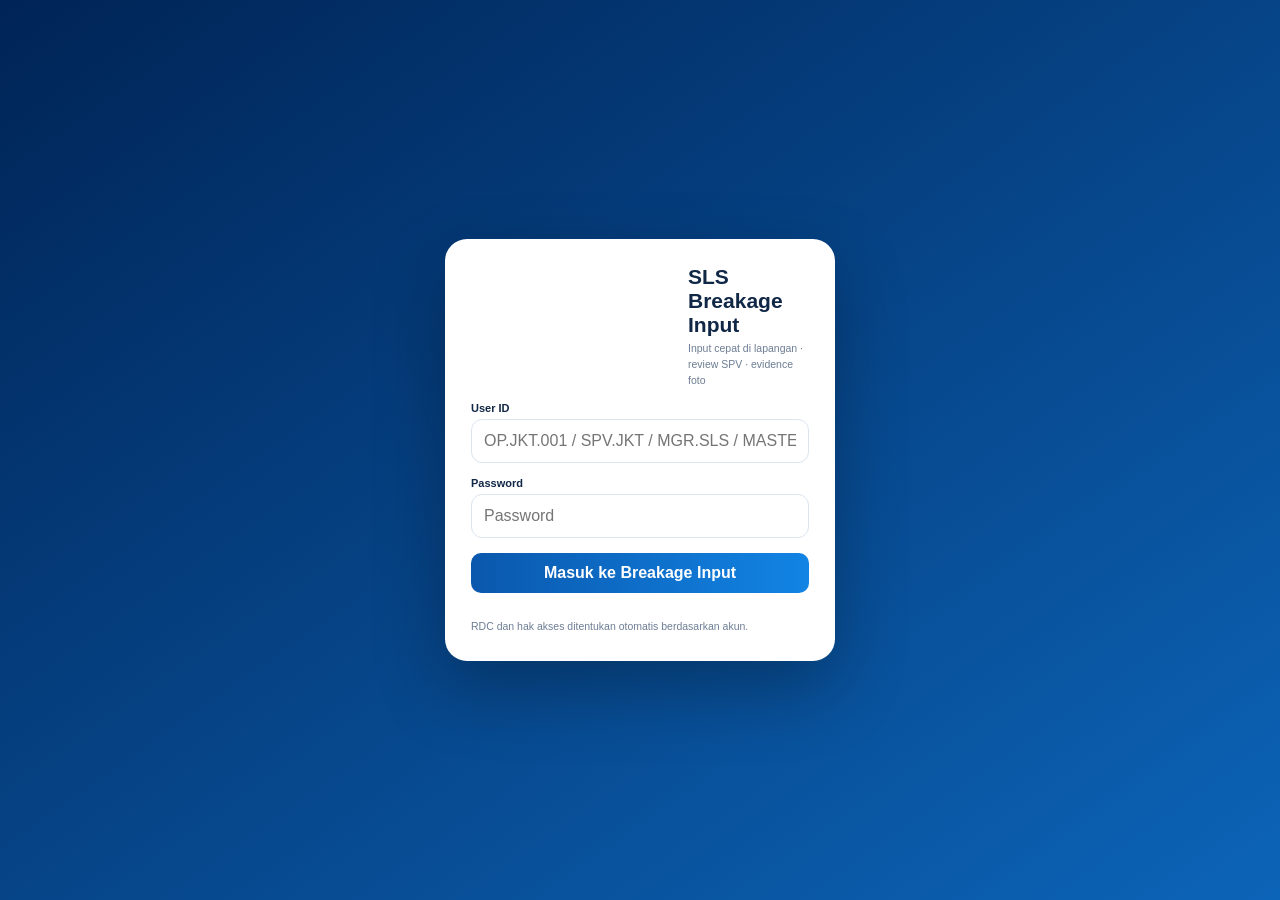
<file: index.html>
<!doctype html><html lang="id"><head><meta charset="utf-8"><meta name="viewport" content="width=device-width,initial-scale=1,viewport-fit=cover"><meta http-equiv="Cache-Control" content="no-cache, no-store, must-revalidate"><meta http-equiv="Pragma" content="no-cache"><meta http-equiv="Expires" content="0"><title>SLS Breakage Input</title></head><body style="margin:0;font-family:Arial,sans-serif;background:#f5f8fc"><div id="boot117" style="padding:24px;color:#52647a">Memuat SLS Breakage Input v141…</div><script>
(async()=>{try{let html=await fetch('/core_v80.html?core=v133-20261027',{cache:'no-store'}).then(r=>{if(!r.ok)throw new Error('Core app '+r.status);return r.text()});const patch='<script src="/ba_input_v81.js?v=v139-20261029"><\/script><script src="/spv_review_v83.js?v=v139-20261102"><\/script><script src="/ba_picker_v85.js?v=v117-0940"><\/script><script src="/operator_access_v85.js?v=v117-0940"><\/script><script src="/delivery_form_v86.js?v=v117-0940"><\/script><script src="/form_integrity_v87.js?v=v134-20261027"><\/script><script src="/breakage_v91.js?v=v117-0940"><\/script><script src="/breakage_v92.js?v=v117-0940"><\/script><script src="/login_perf_v98.js?v=v117-0940"><\/script><script src="/brand_v93.js?v=v117-0940"><\/script><script src="/ui_v97.js?v=v117-0940"><\/script><script src="/network_resilience_v112.js?v=v117-0940"><\/script><script src="/mobile_stable_v121.js?v=v134-20261027"><\/script><script src="/terminology_camera_v121.js?v=v121-20261015"><\/script><script src="/driver_signature_v117.js?v=v117-0940"><\/script><script>setTimeout(function(){var b=document.getElementById(\'buildBadge\');if(b)b.textContent=\'v141\';},900);<\/script><script src="/breakage_refinement_v120.js?v=v127-20261021"><\/script><script src="/monthly_stock_adjustment_v120.js?v=v136-20261029"><\/script><script src="/spv_photo_editor_v124.js?v=v135-20261027"><\/script><script src="/spv_list_actions_v127.js?v=v127-20261021"><\/script><script src="/history_material_search_v129.js?v=v129-20261023"><\/script><script src="/history_responsive_v138.js?v=20261102-v138"><\/script><script src="/compact_freeze_v141.js?v=20261102-v141"><\/script><script>setTimeout(function(){var b=document.getElementById(\'buildBadge\');if(b)b.textContent=\'v141\';},1800);<\/script>';html=html.replace('</body>',patch+'</body>');document.open();document.write(html);document.close()}catch(e){document.body.innerHTML='<div style="padding:24px;color:#b42318"><b>Gagal memuat aplikasi.</b><br>'+String(e.message||e)+'</div>'}})();
</script></body></html>
</file>
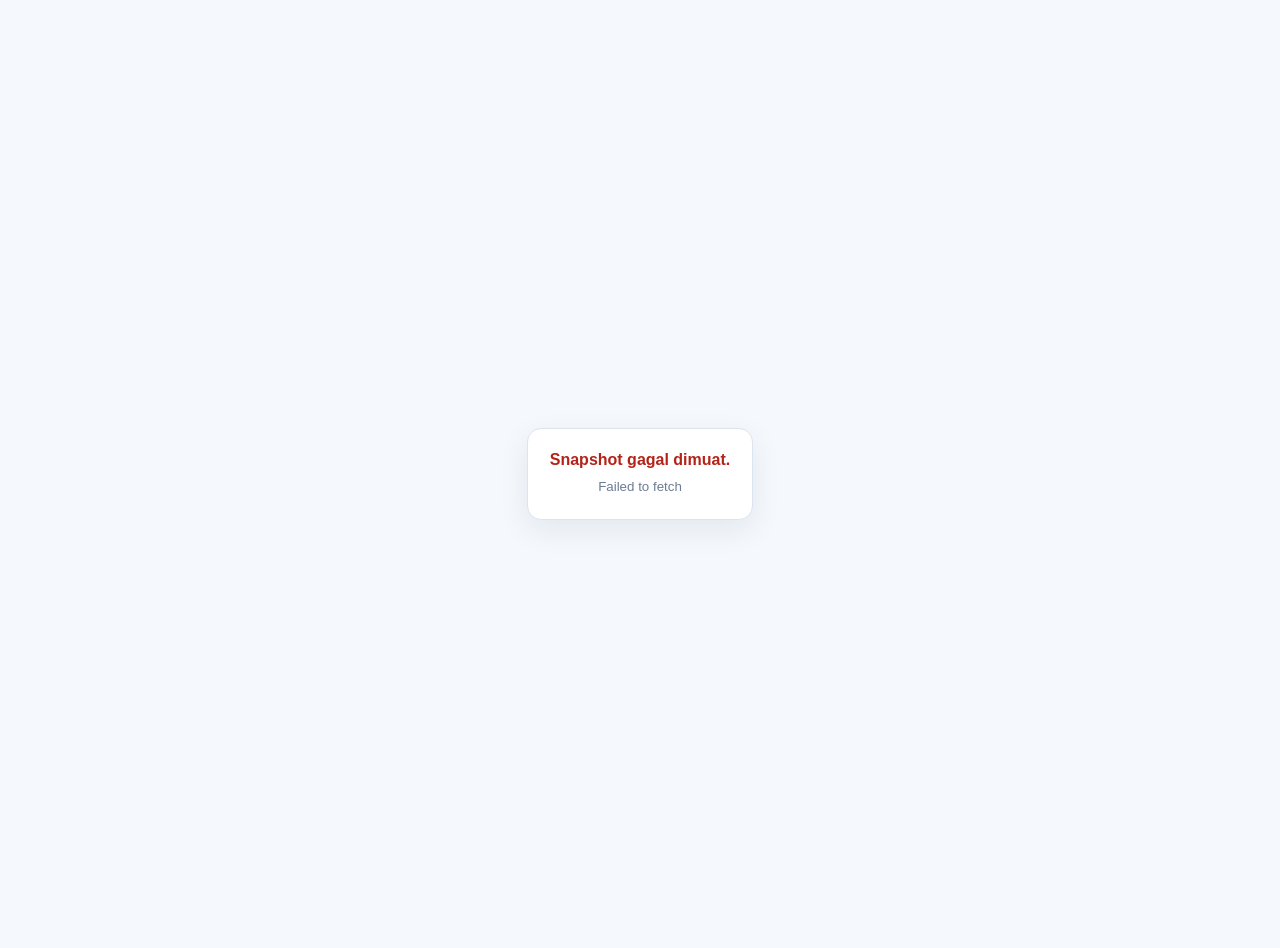
<file: development/index.html>
<!doctype html><html lang="id"><head><meta charset="utf-8"><meta name="viewport" content="width=device-width,initial-scale=1,viewport-fit=cover"><title>SLS Breakage Input — Development Snapshot v106</title><style>html,body{margin:0;min-height:100%;font-family:Arial,sans-serif;background:#f5f8fc;color:#27466b}#boot{min-height:100vh;display:flex;align-items:center;justify-content:center;padding:24px;text-align:center}#boot>div{max-width:760px;background:#fff;border:1px solid #dce5ef;border-radius:14px;padding:22px;box-shadow:0 10px 30px rgba(10,45,90,.08)}small{display:block;margin-top:8px;color:#6d7d94;line-height:1.5}</style></head><body><div id="boot"><div><b>Memuat SLS Breakage Input — Development Snapshot v106</b><small>BA print A4 portrait · mobile CSS tidak mengganggu print · tanda tangan 3 kolom · closing charge RDC/Expedisi · approval Supervisor/Manager · multi-page tetap aktif</small></div></div><script>(async function(){const BASE='https://raw.githubusercontent.com/bentttt87/sls-breakage-input/55c79a0a46c4d5a353662887951a1491ecef7a95/';try{let html=await fetch(BASE+'index.html',{cache:'no-store'}).then(r=>{if(!r.ok)throw new Error('index '+r.status);return r.text()});document.open();document.write(html);document.close()}catch(e){document.getElementById('boot').innerHTML='<div style="color:#b42318"><b>Snapshot gagal dimuat.</b><small>'+String(e.message||e)+'</small></div>'}})();</script></body></html>
</file>
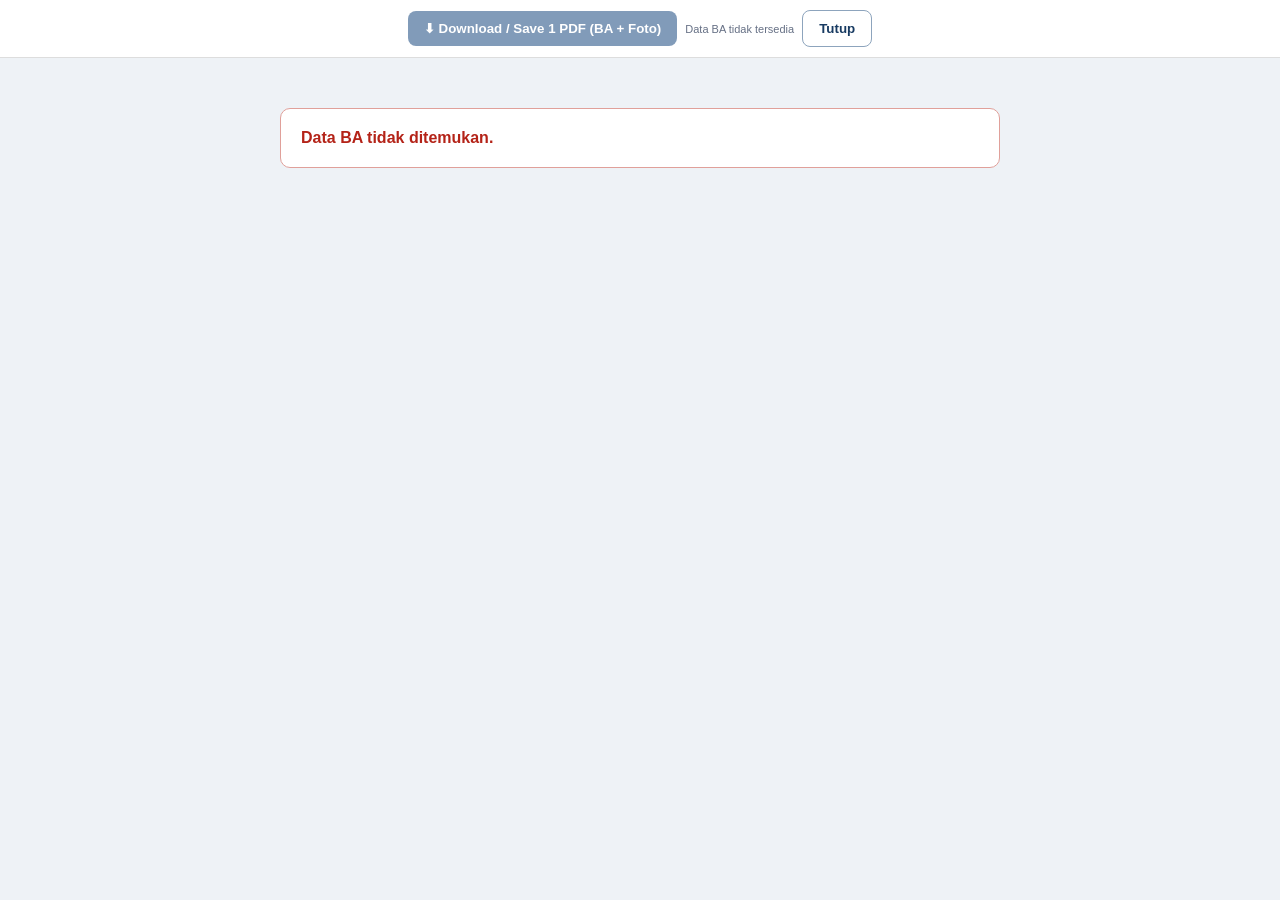
<file: ba_print.html>
<!doctype html><html lang="id"><head><meta charset="utf-8"><meta name="viewport" content="width=device-width,initial-scale=1"><meta http-equiv="Cache-Control" content="no-cache, no-store, must-revalidate"><meta http-equiv="Pragma" content="no-cache"><meta http-equiv="Expires" content="0"><title>BA + Foto - SLS</title><style>html,body{margin:0;width:100%;height:100%;background:#eef2f6;font-family:Arial,sans-serif}#baFrame{border:0;width:100%;height:100vh;display:block;background:#eef2f6}#boot{position:fixed;inset:0;display:flex;align-items:flex-start;justify-content:flex-start;padding:24px;color:#52647a;background:#eef2f6;z-index:2}.hide{display:none!important}</style></head><body><div id="boot">Memuat BA Breakage…</div><iframe id="baFrame" title="BA Breakage"></iframe><script>
(function(){
  const q=location.search||'';
  const frame=document.getElementById('baFrame');
  const boot=document.getElementById('boot');
  frame.src='/ba_print_core_v106.html'+q+(q?'&':'?')+'direct=v119';
  frame.addEventListener('load',function(){
    try{
      const w=frame.contentWindow,d=frame.contentDocument;
      if(!w||!d)throw new Error('Dokumen BA tidak dapat diakses');
      function applyTerminology(){
        try{
          const p=new URLSearchParams(w.location.search),k=p.get('k');
          let data=null;try{data=JSON.parse(w.localStorage.getItem(k)||'null')}catch(_){ }
          const items=Array.isArray(data?.items)?data.items:[];
          const type=String(data?.incident_type||items[0]?.incident_type||'delivery').toLowerCase();
          const h=d.querySelector('.title h1');if(h)h.textContent=type==='warehouse'?'BERITA ACARA PECAH PALLET':'BERITA ACARA PECAH KIRIM';

          if(type==='warehouse'){
            d.querySelectorAll('.meta tr').forEach(tr=>{
              const label=tr.querySelector('.l');
              if(!label)return;
              const name=(label.textContent||'').trim();
              if(['No. Surat Jalan','Nama Ekspedisi','Nama Pengemudi','No. Polisi Armada'].includes(name)){tr.style.display='none';return;}
              if(name==='Nama Penerima')label.textContent='Pelapor / Petugas';
            });
            const sigs=d.querySelectorAll('.sigbox');
            if(sigs[0]?.querySelector('.sig-title'))sigs[0].querySelector('.sig-title').textContent='Pihak I (Pelapor / Petugas Gudang)';
            if(sigs[1]?.querySelector('.sig-title'))sigs[1].querySelector('.sig-title').textContent='Pihak II (Petugas Terkait)';
            const charge=d.querySelector('.charge-title');
            if(charge)charge.textContent='Tindak lanjut atau pembebanan kerusakan ditentukan setelah pemeriksaan SPV.';
            const options=d.querySelectorAll('.charge-option');
            if(options[1]){const span=options[1].querySelector('span:last-child');if(span)span.textContent='Perlu Review';}
          }

          const reps=[['KEPECAHAN PENGIRIMAN','PECAH KIRIM'],['PECAH PENGIRIMAN','PECAH KIRIM'],['PECAH GUDANG','PECAH PALLET'],['Pecah Pengiriman','Pecah Kirim'],['Pecah Gudang','Pecah Pallet']];
          const walker=d.createTreeWalker(d.body,NodeFilter.SHOW_TEXT);const nodes=[];while(walker.nextNode())nodes.push(walker.currentNode);
          nodes.forEach(n=>{if(n.parentElement&&['SCRIPT','STYLE'].includes(n.parentElement.tagName))return;let v=n.nodeValue;reps.forEach(([a,b])=>v=v.split(a).join(b));if(v!==n.nodeValue)n.nodeValue=v;});
        }catch(e){console.warn('[BA shell] terminology',e)}
      }
      applyTerminology();[120,450,1000].forEach(ms=>setTimeout(applyTerminology,ms));
      const s=d.createElement('script');s.src='/ba_signature_v117.js?v=20260925-v119';s.onload=()=>console.log('[BA shell] signature ready');s.onerror=()=>console.warn('[BA shell] signature script failed');d.head.appendChild(s);
      boot.classList.add('hide');
    }catch(e){boot.textContent='Gagal memuat BA: '+String(e.message||e);}
  });
  setTimeout(()=>{if(!boot.classList.contains('hide'))boot.textContent='BA masih dimuat. Jika tidak berubah, refresh halaman sekali.';},8000);
})();
</script></body></html>
</file>
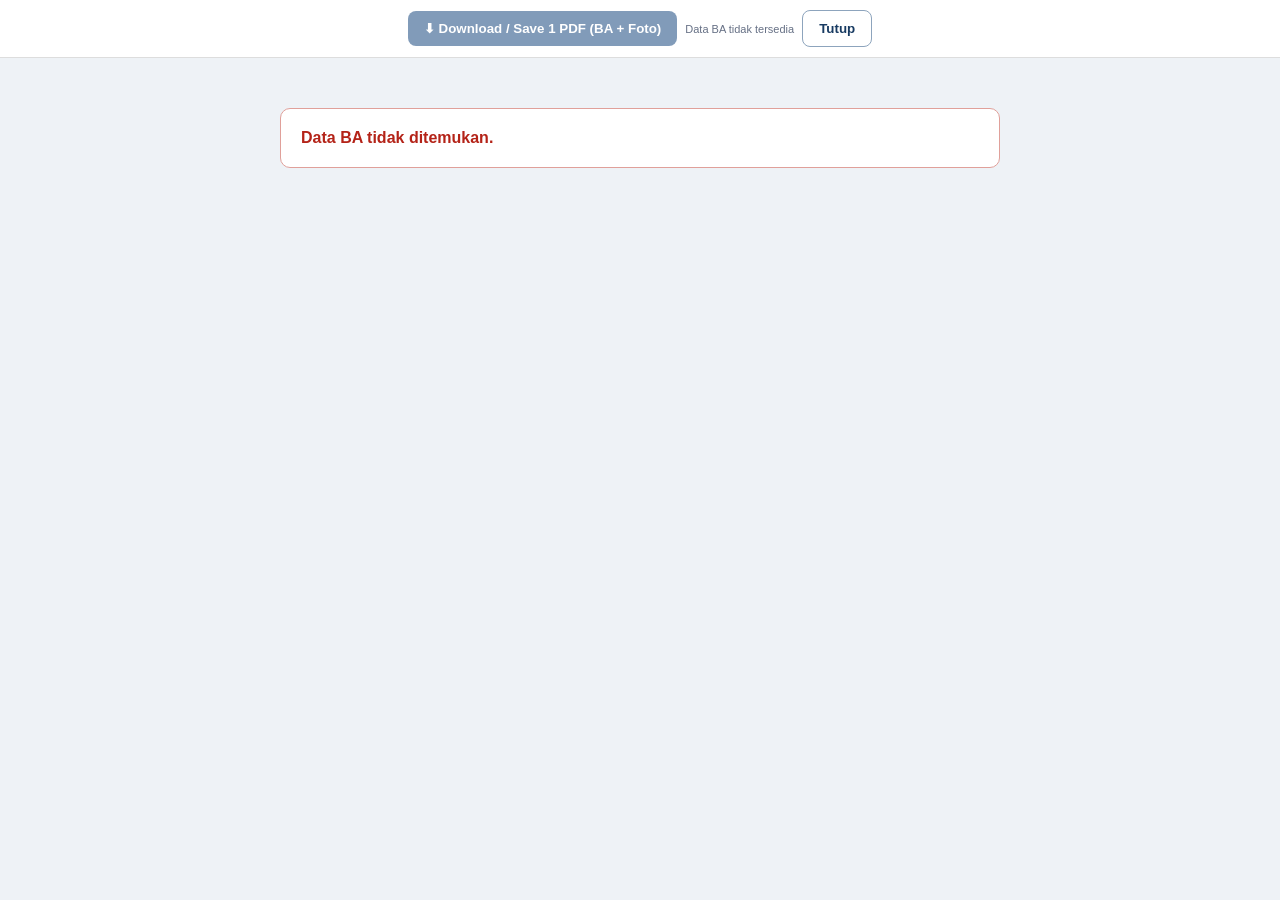
<file: ba_print_core_v106.html>
<!doctype html>
<html lang="id">
<head>
<meta charset="utf-8">
<meta name="viewport" content="width=device-width,initial-scale=1">
<meta http-equiv="Cache-Control" content="no-cache, no-store, must-revalidate">
<title>BA + Foto - SLS</title>
<style>
*{box-sizing:border-box}html,body{margin:0;background:#eef2f6;font-family:Arial,sans-serif;color:#111;-webkit-print-color-adjust:exact;print-color-adjust:exact}.toolbar{position:sticky;top:0;z-index:9;display:flex;gap:8px;align-items:center;justify-content:center;background:#fff;padding:10px;border-bottom:1px solid #ddd}.toolbar button{padding:10px 16px;border-radius:8px;border:0;font-weight:800;cursor:pointer}.primary{background:#063a76;color:#fff}.primary:disabled{opacity:.5}.secondary{background:#fff;color:#183b62;border:1px solid #8da4bd!important}.status{font-size:11px;color:#667085}
.paper,.evpage{width:210mm;min-height:297mm;margin:12px auto;background:#fff;padding:10mm 10mm 12mm;box-shadow:0 4px 24px rgba(0,0,0,.12)}
.bahead{display:grid;grid-template-columns:48mm 1fr 34mm;gap:4mm;align-items:start}.brandbox{display:flex;justify-content:flex-start;align-items:flex-start;height:23mm}.brandbox img{display:block;width:46mm;max-height:22mm;object-fit:contain;object-position:left top}.title{text-align:center;padding-top:1mm}.title h1{font-size:13.5pt;margin:0 0 2mm;line-height:1.18}.title h2{font-size:10.5pt;margin:0}.ref{text-align:right;font-size:7.5pt;line-height:1.35;padding-top:1mm;word-break:break-word}.rule{border-bottom:1.5px solid #111;margin:2mm 0 3mm}
.meta{width:88%;margin:3mm auto 5mm;border-collapse:collapse;font-size:9.4pt}.meta td{padding:1.15mm 1mm}.meta .l{width:42mm;font-weight:700}.meta .c{width:5mm;text-align:center}.meta .v{border-bottom:1px solid #222}
.items{width:100%;border-collapse:collapse;table-layout:fixed;font-size:8.7pt}.items thead{display:table-header-group}.items tr{break-inside:avoid;page-break-inside:avoid}.items th,.items td{border:1px solid #111;padding:1.8mm 1.3mm;line-height:1.25}.items th{text-align:center;font-weight:800}.items td:nth-child(1),.items td:nth-child(4),.items td:nth-child(5){text-align:center}.blank td{height:8.5mm}
.ba-closing{margin-top:5mm;break-inside:avoid;page-break-inside:avoid}.chron-title{font-size:9.3pt;font-weight:800;margin-bottom:2mm}.chron-line{min-height:7mm;border-bottom:1px solid #222;padding:1mm;font-size:8.8pt;line-height:1.35}.sigs{display:grid;grid-template-columns:repeat(3,1fr);gap:7mm;margin-top:6mm;font-size:8.8pt;text-align:center}.sig-title{min-height:8mm;line-height:1.3}.sig-space{height:17mm}.sig-line{white-space:nowrap}.sig-name{margin-top:1.5mm;text-align:left;padding-left:4mm;font-size:8.2pt}
.chargebox{margin-top:6mm;border:1px solid #111;padding:4mm 4.5mm;break-inside:avoid;page-break-inside:avoid;font-size:9pt}.charge-title{line-height:1.35;margin-bottom:2mm}.charge-options{display:grid;gap:1mm;margin-bottom:5mm}.charge-option{display:flex;align-items:center;gap:2mm}.check{width:7mm;height:7mm;border:1px solid #111;display:inline-block;flex:0 0 7mm}.approval{display:grid;grid-template-columns:1fr 1fr;gap:18mm;margin-top:3mm}.approval-col{min-height:40mm}.approval-head{font-size:9pt}.approval-space{height:24mm}.approval-role{font-size:9pt}.foot{text-align:right;font-size:7pt;color:#666;margin-top:3mm}
.evpage{page-break-before:always;break-before:page}.evhead{display:grid;grid-template-columns:48mm 1fr;gap:5mm;align-items:start;border-bottom:1px solid #aaa;padding-bottom:3mm;margin-bottom:5mm}.evhead .brandbox{height:20mm}.evhead .brandbox img{width:43mm;max-height:19mm}.evhead h2{font-size:13pt;margin:2mm 0 0}.evhead p{font-size:8.5pt;color:#555;margin:1mm 0 0}.grid{display:grid;grid-template-columns:1fr 1fr;gap:5mm}.card{border:1px solid #bbb;border-radius:3mm;padding:3mm;break-inside:avoid}.card img{width:100%;height:84mm;object-fit:contain;background:#f7f7f7}.cap{font-size:8pt;line-height:1.35;margin-top:2mm}.cap b{display:block;font-size:8.5pt}.err{height:84mm;display:flex;align-items:center;justify-content:center;text-align:center;padding:8mm;background:#fff3f1;color:#b42318;border:1px dashed #e0a09a}
@page{size:A4 portrait;margin:10mm}
@media print{
  html,body{width:210mm!important;background:#fff!important}
  .toolbar{display:none!important}
  .paper,.evpage{width:190mm!important;min-height:277mm!important;margin:0 auto!important;padding:0!important;box-shadow:none!important;background:#fff!important}
  .bahead{grid-template-columns:46mm 1fr 31mm!important;gap:4mm!important}
  .brandbox img{width:44mm!important;max-height:21mm!important}
  .meta{width:90%!important;margin:3mm auto 5mm!important}
  .items{font-size:8.6pt!important}
  .items thead{display:table-header-group!important}
  .items tfoot{display:table-footer-group!important}
  .items tr,.ba-closing,.chargebox,.sigs,.approval,.card{page-break-inside:avoid!important;break-inside:avoid!important}
  .sigs{display:grid!important;grid-template-columns:repeat(3,1fr)!important;gap:7mm!important}
  .approval{display:grid!important;grid-template-columns:1fr 1fr!important;gap:18mm!important}
  .evpage{page-break-before:always!important;break-before:page!important}
  .grid{grid-template-columns:1fr 1fr!important}
  .foot{margin-top:2mm!important}
}
@media screen and (max-width:900px){.paper,.evpage{width:100%;min-height:auto;margin:0;padding:16px;box-shadow:none}.bahead{grid-template-columns:1fr}.brandbox{justify-content:flex-start}.ref{text-align:left}.grid{grid-template-columns:1fr}.card img{height:auto;max-height:70vh}.toolbar{position:relative;flex-wrap:wrap}.sigs{grid-template-columns:1fr}.approval{grid-template-columns:1fr;gap:6mm}}
</style>
</head>
<body>
<div class="toolbar"><button id="saveBtn" class="primary" disabled>⬇ Download / Save 1 PDF (BA + Foto)</button><span id="status" class="status">Memuat lampiran foto…</span><button class="secondary" onclick="window.close()">Tutup</button></div>
<div id="root"></div><div id="evidenceRoot"></div>
<script>
(async function(){
const BRAND='https://raw.githubusercontent.com/bentttt87/sls-breakage-input/main/brand_quadra_roman_v92.svg?v=20260915-1204';
const SUPABASE_URL='https://mfdckngkvjnemwgmkiiv.supabase.co';
const PUBLIC_ANON='eyJhbGciOiJIUzI1NiIsInR5cCI6IkpXVCJ9.eyJpc3MiOiJIUzI1NiIsInJlZiI6Im1mZGNrbmdrdmpuZW13Z21raWl2Iiwicm9sZSI6ImFub24iLCJpYXQiOjE3ODYwMDcxMjUsImV4cCI6MjEwMTU4MzEyNX0.mFhv9hgQvjzg6AYfmEI2GiJ71I2xSkOozC43mwFcogU';
const esc=s=>String(s??'').replace(/[&<>"']/g,m=>({'&':'&amp;','<':'&lt;','>':'&gt;','"':'&quot;',"'":'&#39;'}[m]));
const logo=()=>`<div class="brandbox"><img src="${BRAND}" alt="QUADRA dan ROMAN"></div>`;
const qs=new URLSearchParams(location.search),key=qs.get('k');let data=null;
try{data=JSON.parse(localStorage.getItem(key)||'null')}catch(_){data=null}
const root=document.getElementById('root'),evRoot=document.getElementById('evidenceRoot'),status=document.getElementById('status'),saveBtn=document.getElementById('saveBtn');
if(!data){root.innerHTML='<div style="margin:50px auto;max-width:720px;background:#fff;padding:20px;border:1px solid #e0a09a;border-radius:10px;color:#b42318"><b>Data BA tidak ditemukan.</b></div>';status.textContent='Data BA tidak tersedia';return}
const dateId=v=>{if(!v)return '—';const d=new Date(v+'T00:00:00');return new Intl.DateTimeFormat('id-ID',{day:'2-digit',month:'long',year:'numeric'}).format(d)};
const cleanDriver=(name,plate)=>{let n=String(name||'').trim(),p=String(plate||'').trim();if(p&&n.toUpperCase().startsWith(p.toUpperCase()+' - '))n=n.slice(p.length+3);return n||'—'};
const items=data.items||[];
const rows=items.map((x,i)=>`<tr><td>${i+1}</td><td>${esc(x.item_code||'')}</td><td>${esc(x.ceramic_series||'')}</td><td>${esc(x.qty_box??'')}</td><td>${esc(x.uom||'BOX')}</td><td>${esc([x.cause,x.cause_detail].filter(Boolean).join(' - '))}</td></tr>`);
while(rows.length<6)rows.push(`<tr class="blank"><td>${rows.length+1}</td><td></td><td></td><td></td><td></td><td></td></tr>`);
const refs=[...new Set(items.map(x=>x.no_ba).filter(Boolean))];
const chron=[...new Set(items.map(x=>[x.cause,x.cause_detail].filter(Boolean).join(' - ')).filter(Boolean))].join('; ');
const receiver=data.receiver_name||items.find(x=>x.ba_receiver_name)?.ba_receiver_name||data.customer||'';
const witness=data.witness_name||items.find(x=>x.ba_witness_name)?.ba_witness_name||'';
const driver=cleanDriver(data.driver_name,data.vehicle_no)==='—'?'':cleanDriver(data.driver_name,data.vehicle_no);
root.innerHTML=`<main class="paper">
<div class="bahead">${logo()}<div class="title"><h1>BERITA ACARA KEPECAHAN PENGIRIMAN</h1><h2>RDC ${esc(String(data.rdc||'').toUpperCase())}</h2></div><div class="ref"><b>Referensi BA Sistem</b><br>${esc(refs.join(', ')||'—')}</div></div>
<div class="rule"></div>
<table class="meta">
<tr><td class="l">Tanggal Pemeriksaan</td><td class="c">:</td><td class="v">${esc(dateId(data.occurrence_date))}</td></tr>
<tr><td class="l">Nama Penerima</td><td class="c">:</td><td class="v">${esc(receiver)}</td></tr>
<tr><td class="l">No. Surat Jalan</td><td class="c">:</td><td class="v">${esc(data.no_sj||'')}</td></tr>
<tr><td class="l">Pabrik Asal</td><td class="c">:</td><td class="v">${esc(data.factory||'')}</td></tr>
<tr><td class="l">Nama Ekspedisi</td><td class="c">:</td><td class="v">${esc(data.transporter||'')}</td></tr>
<tr><td class="l">Nama Pengemudi</td><td class="c">:</td><td class="v">${esc(cleanDriver(data.driver_name,data.vehicle_no))}</td></tr>
<tr><td class="l">No. Polisi Armada</td><td class="c">:</td><td class="v">${esc(data.vehicle_no||'')}</td></tr>
</table>
<table class="items"><colgroup><col style="width:8%"><col style="width:24%"><col style="width:18%"><col style="width:12%"><col style="width:12%"><col style="width:26%"></colgroup><thead><tr><th>No</th><th>Motif</th><th>Seri</th><th>Jumlah Pecah</th><th>Satuan<br>(Box/PC)</th><th>Keterangan / Kondisi Kerusakan</th></tr></thead><tbody>${rows.join('')}</tbody></table>
<section class="ba-closing">
  <div class="chron-title">Kronologi Singkat Kejadian:</div>
  <div class="chron-line">${esc(chron)}</div>
  <div class="chron-line"></div>
  <div class="sigs">
    <div class="sigbox"><div class="sig-title">Pihak I (Penerima Gudang)</div><div class="sig-space"></div><div class="sig-line">( ____________________ )</div><div class="sig-name">Nama: ${esc(receiver)}</div></div>
    <div class="sigbox"><div class="sig-title">Pihak II (Driver Ekspedisi)</div><div class="sig-space"></div><div class="sig-line">( ____________________ )</div><div class="sig-name">Nama: ${esc(driver)}</div></div>
    <div class="sigbox"><div class="sig-title">Saksi Pemeriksa</div><div class="sig-space"></div><div class="sig-line">( ____________________ )</div><div class="sig-name">Nama: ${esc(witness)}</div></div>
  </div>
</section>
<section class="chargebox">
  <div class="charge-title">Berdasarkan Berita Acara diatas, maka barang pecah tersebut akan dibebankan kepada :</div>
  <div class="charge-options"><div class="charge-option"><span class="check"></span><span>RDC</span></div><div class="charge-option"><span class="check"></span><span>Expedisi</span></div></div>
  <div class="approval"><div class="approval-col"><div class="approval-head">Mengetahui,</div><div class="approval-space"></div><div class="approval-role">Warehouse Supervisor</div></div><div class="approval-col"><div class="approval-head">Menyetujui,</div><div class="approval-space"></div><div class="approval-role">Warehouse Manager</div></div></div>
</section>
<div class="foot">Dicetak dari SLS Breakage · ${esc(new Date().toLocaleString('id-ID'))}</div>
</main>`;
function getSession(){for(const k of ['sls_breakage_input_session','sls_breakage_session']){try{const s=JSON.parse(sessionStorage.getItem(k)||'null');if(s?.access_token)return s}catch(_){}}return null}
async function photoUrl(path){const s=getSession();if(!s?.access_token)throw new Error('Sesi login tidak ditemukan');const r=await fetch(`${SUPABASE_URL}/storage/v1/object/authenticated/breakage-evidence/${String(path).split('/').map(encodeURIComponent).join('/')}`,{headers:{apikey:PUBLIC_ANON,Authorization:`Bearer ${s.access_token}`},cache:'no-store'});if(!r.ok)throw new Error('Foto tidak dapat dimuat');return URL.createObjectURL(await r.blob())}
const photos=[];items.forEach(it=>(Array.isArray(it.photo_paths)?it.photo_paths:[]).forEach((p,i)=>photos.push({path:p,incident_no:it.incident_no,item_code:it.item_code,series:it.ceramic_series,index:i+1})));
if(!photos.length){status.textContent='BA siap. Tidak ada lampiran foto.';saveBtn.disabled=false;saveBtn.onclick=()=>window.print();return}
let loaded=[];for(let i=0;i<photos.length;i++){status.textContent=`Memuat foto ${i+1}/${photos.length}…`;try{loaded.push({...photos[i],url:await photoUrl(photos[i].path),ok:true})}catch(e){loaded.push({...photos[i],ok:false,error:String(e.message||e)})}}
for(let start=0;start<loaded.length;start+=4){const chunk=loaded.slice(start,start+4),page=document.createElement('section');page.className='evpage';page.innerHTML=`<div class="evhead">${logo()}<div><h2>LAMPIRAN FOTO EVIDENCE</h2><p>BA ${esc(refs[0]||'—')} · RDC ${esc(String(data.rdc||'').toUpperCase())} · ${esc(dateId(data.occurrence_date))}</p></div></div><div class="grid">${chunk.map((p,j)=>`<div class="card">${p.ok?`<img src="${p.url}" alt="Evidence ${start+j+1}">`:`<div class="err">${esc(p.error||'Foto gagal dimuat')}</div>`}<div class="cap"><b>Foto ${start+j+1} · ${esc(p.incident_no||'')}</b>Item: ${esc(p.item_code||'—')} · Series: ${esc(p.series||'—')}<br>Evidence ${esc(p.index)}</div></div>`).join('')}</div>`;evRoot.appendChild(page)}
await Promise.all([...document.images].map(img=>img.complete?Promise.resolve():new Promise(res=>{img.onload=img.onerror=res})));
const failed=loaded.filter(x=>!x.ok).length;status.textContent=failed?`BA siap; ${failed} foto gagal dimuat.`:`BA + ${loaded.length} foto siap menjadi 1 PDF.`;saveBtn.disabled=false;saveBtn.onclick=()=>window.print();
})();
</script>
</body>
</html>
</file>
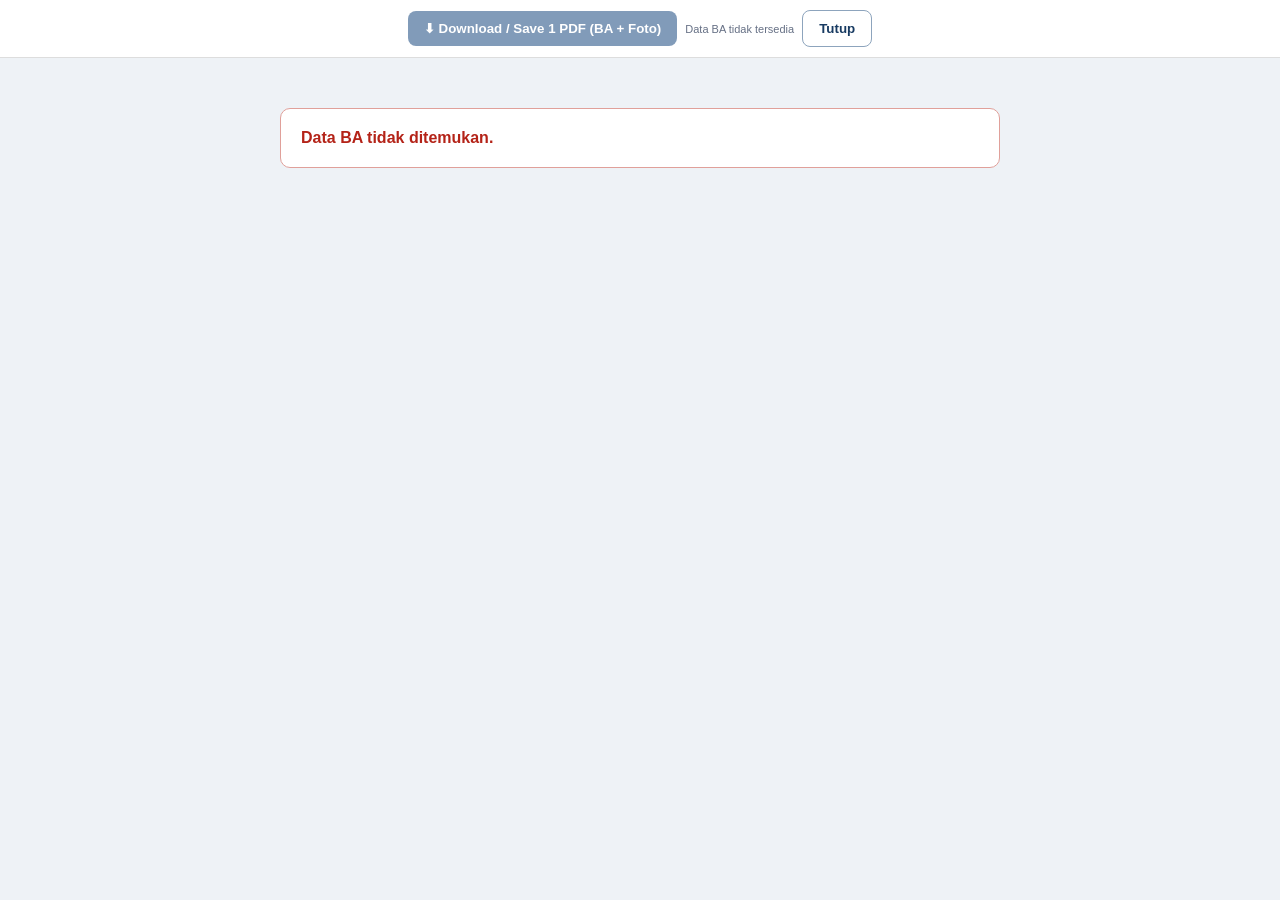
<file: ba_print_v92.html>
<!doctype html><html lang="id"><head><meta charset="utf-8"><meta name="viewport" content="width=device-width,initial-scale=1"><meta http-equiv="Cache-Control" content="no-cache, no-store, must-revalidate"><title>BA + Foto - SLS</title><style>
*{box-sizing:border-box}html,body{margin:0;background:#eef2f6;font-family:Arial,sans-serif;color:#111}.toolbar{position:sticky;top:0;z-index:9;display:flex;gap:8px;align-items:center;justify-content:center;background:#fff;padding:10px;border-bottom:1px solid #ddd}.toolbar button{padding:10px 16px;border-radius:8px;border:0;font-weight:800;cursor:pointer}.primary{background:#063a76;color:#fff}.primary:disabled{opacity:.5}.secondary{background:#fff;color:#183b62;border:1px solid #8da4bd!important}.status{font-size:11px;color:#667085}.paper,.evpage{width:210mm;min-height:297mm;margin:12px auto;background:#fff;padding:9mm 10mm 13mm;box-shadow:0 4px 24px rgba(0,0,0,.12)}.bahead{display:grid;grid-template-columns:60mm 1fr 32mm;align-items:start;gap:4mm;margin-bottom:3mm}.brandtop{display:flex;align-items:center;justify-content:flex-start;min-height:18mm}.brandtop img{display:block;width:56mm;max-width:100%;height:auto;max-height:18mm;object-fit:contain;object-position:left top}.title{text-align:center;padding-top:2mm}.title h1{font-size:14pt;margin:0 0 2mm}.title h2{font-size:11pt;margin:0}.ref{text-align:right;font-size:7.5pt;line-height:1.35;padding-top:2mm}.rule{border-top:2px solid #111;margin-bottom:4mm}.meta{width:82%;margin:3mm auto 6mm;border-collapse:collapse;font-size:10pt}.meta td{padding:1.3mm 1mm}.meta .l{width:43mm;font-weight:700}.meta .c{width:5mm;text-align:center}.meta .v{border-bottom:1px solid #222}.items{width:100%;border-collapse:collapse;table-layout:fixed;font-size:9pt}.items thead{display:table-header-group}.items th,.items td{border:1px solid #111;padding:2mm 1.4mm}.items th{text-align:center}.items td:nth-child(1),.items td:nth-child(4),.items td:nth-child(5){text-align:center}.blank td{height:9mm}.final{break-inside:avoid;page-break-inside:avoid}.chron{margin-top:6mm;font-size:10pt}.chron .line{min-height:8mm;border-bottom:1px solid #222;padding:1mm}.sigs{display:grid;grid-template-columns:repeat(3,1fr);gap:8mm;margin-top:8mm;font-size:9.5pt;text-align:center}.space{height:20mm}.name{text-align:left;padding-left:7mm}.foot{text-align:right;font-size:7.5pt;color:#666;margin-top:5mm}.evpage{page-break-before:always;break-before:page}.evhead{display:flex;align-items:center;gap:8mm;border-bottom:1px solid #aaa;padding-bottom:4mm;margin-bottom:5mm}.evhead img{width:50mm;max-height:16mm;object-fit:contain;object-position:left center}.evhead h2{font-size:14pt;margin:0}.evhead p{font-size:9pt;color:#555;margin:1mm 0 0}.grid{display:grid;grid-template-columns:1fr 1fr;gap:6mm}.card{border:1px solid #bbb;border-radius:3mm;padding:3mm;break-inside:avoid}.card img{width:100%;height:90mm;object-fit:contain;background:#f7f7f7}.cap{font-size:8.5pt;line-height:1.35;margin-top:2mm}.cap b{display:block;font-size:9pt}.err{height:90mm;display:flex;align-items:center;justify-content:center;text-align:center;padding:8mm;background:#fff3f1;color:#b42318;border:1px dashed #e0a09a}@page{size:A4 portrait;margin:9mm 9mm 11mm}@media print{body{background:#fff}.toolbar{display:none}.paper,.evpage{width:auto;min-height:auto;margin:0;padding:0;box-shadow:none}.evpage{page-break-before:always}.items tr,.card,.sigs,.final{page-break-inside:avoid;break-inside:avoid}}@media(max-width:900px){.paper,.evpage{width:100%;min-height:auto;margin:0;padding:16px;box-shadow:none}.bahead{grid-template-columns:1fr}.brandtop{justify-content:flex-start}.brandtop img{width:210px}.title{text-align:left}.ref{text-align:left}.grid{grid-template-columns:1fr}.card img{height:auto;max-height:70vh}.toolbar{position:relative;flex-wrap:wrap}}
</style></head><body><div class="toolbar"><button id="saveBtn" class="primary" disabled>⬇ Download / Save 1 PDF (BA + Foto)</button><span id="status" class="status">Memuat lampiran foto…</span><button class="secondary" onclick="window.close()">Tutup</button></div><div id="root"></div><div id="evidenceRoot"></div><script>
(async function(){
const BRAND='https://raw.githubusercontent.com/bentttt87/sls-wms/main/quadra-roman-logo.svg?v=20260914-1715';
const SUPABASE_URL='https://mfdckngkvjnemwgmkiiv.supabase.co';const PUBLIC_ANON='eyJhbGciOiJIUzI1NiIsInR5cCI6IkpXVCJ9.eyJpc3MiOiJIUzI1NiIsInJlZiI6Im1mZGNrbmdrdmpuZW13Z21raWl2Iiwicm9sZSI6ImFub24iLCJpYXQiOjE3ODYwMDcxMjUsImV4cCI6MjEwMTU4MzEyNX0.mFhv9hgQvjzg6AYfmEI2GiJ71I2xSkOozC43mwFcogU';
const esc=s=>String(s??'').replace(/[&<>"']/g,m=>({'&':'&amp;','<':'&lt;','>':'&gt;','"':'&quot;',"'":'&#39;'}[m]));
const qs=new URLSearchParams(location.search),key=qs.get('k');let data=null;try{data=JSON.parse(localStorage.getItem(key)||'null')}catch(_){data=null}const root=document.getElementById('root'),evRoot=document.getElementById('evidenceRoot'),status=document.getElementById('status'),saveBtn=document.getElementById('saveBtn');if(!data){root.innerHTML='<div style="margin:50px auto;max-width:720px;background:#fff;padding:20px;border:1px solid #e0a09a;border-radius:10px;color:#b42318"><b>Data BA tidak ditemukan.</b></div>';status.textContent='Data BA tidak tersedia';return}
const dateId=v=>{if(!v)return '—';const d=new Date(v+'T00:00:00');return new Intl.DateTimeFormat('id-ID',{day:'2-digit',month:'long',year:'numeric'}).format(d)};const cleanDriver=(name,plate)=>{let n=String(name||'').trim(),p=String(plate||'').trim();if(p&&n.toUpperCase().startsWith(p.toUpperCase()+' - '))n=n.slice(p.length+3);return n||'—'};
const items=data.items||[];const rows=items.map((x,i)=>`<tr><td>${i+1}</td><td>${esc(x.item_code||'')}</td><td>${esc(x.ceramic_series||'')}</td><td>${esc(x.qty_box??'')}</td><td>${esc(x.uom||'BOX')}</td><td>${esc([x.cause,x.cause_detail].filter(Boolean).join(' - '))}</td></tr>`);while(rows.length<5)rows.push(`<tr class="blank"><td>${rows.length+1}</td><td></td><td></td><td></td><td></td><td></td></tr>`);const refs=[...new Set(items.map(x=>x.no_ba).filter(Boolean))],chron=[...new Set(items.map(x=>[x.cause,x.cause_detail].filter(Boolean).join(' - ')).filter(Boolean))].join('; '),receiver=data.receiver_name||items.find(x=>x.ba_receiver_name)?.ba_receiver_name||data.customer||'',witness=data.witness_name||items.find(x=>x.ba_witness_name)?.ba_witness_name||'';
root.innerHTML=`<main class="paper"><div class="bahead"><div class="brandtop"><img src="${BRAND}" alt="QUADRA dan ROMAN"></div><div class="title"><h1>BERITA ACARA KEPECAHAN PENGIRIMAN</h1><h2>RDC ${esc(String(data.rdc||'').toUpperCase())}</h2></div><div class="ref"><b>Referensi BA Sistem</b><br>${esc(refs.join(', ')||'—')}</div></div><div class="rule"></div><table class="meta"><tr><td class="l">Tanggal Pemeriksaan</td><td class="c">:</td><td class="v">${esc(dateId(data.occurrence_date))}</td></tr><tr><td class="l">Nama Penerima</td><td class="c">:</td><td class="v">${esc(receiver)}</td></tr><tr><td class="l">No. Surat Jalan</td><td class="c">:</td><td class="v">${esc(data.no_sj||'')}</td></tr><tr><td class="l">Pabrik Asal</td><td class="c">:</td><td class="v">${esc(data.factory||'')}</td></tr><tr><td class="l">Nama Ekspedisi</td><td class="c">:</td><td class="v">${esc(data.transporter||'')}</td></tr><tr><td class="l">Nama Pengemudi</td><td class="c">:</td><td class="v">${esc(cleanDriver(data.driver_name,data.vehicle_no))}</td></tr><tr><td class="l">No. Polisi Armada</td><td class="c">:</td><td class="v">${esc(data.vehicle_no||'')}</td></tr></table><table class="items"><colgroup><col style="width:8%"><col style="width:24%"><col style="width:18%"><col style="width:12%"><col style="width:12%"><col style="width:26%"></colgroup><thead><tr><th>No</th><th>Motif</th><th>Seri</th><th>Jumlah Pecah</th><th>Satuan<br>(Box/PC)</th><th>Keterangan / Kondisi Kerusakan</th></tr></thead><tbody>${rows.join('')}</tbody></table><div class="final"><div class="chron"><b>Kronologi Singkat Kejadian:</b><div class="line">${esc(chron)}</div><div class="line"></div></div><div class="sigs"><div><div>Pihak I (Penerima Gudang)</div><div class="space"></div><div>( ____________________ )</div><div class="name">Nama: ${esc(receiver)}</div></div><div><div>Pihak II (Driver Ekspedisi)</div><div class="space"></div><div>( ____________________ )</div><div class="name">Nama: ${esc(cleanDriver(data.driver_name,data.vehicle_no)==='—'?'':cleanDriver(data.driver_name,data.vehicle_no))}</div></div><div><div>Saksi Pemeriksa</div><div class="space"></div><div>( ____________________ )</div><div class="name">Nama: ${esc(witness)}</div></div></div></div><div class="foot">Dicetak dari SLS Breakage · ${esc(new Date().toLocaleString('id-ID'))}</div></main>`;
function getSession(){for(const k of ['sls_breakage_input_session','sls_breakage_session']){try{const s=JSON.parse(sessionStorage.getItem(k)||'null');if(s?.access_token)return s}catch(_){}}return null}async function photoUrl(path){const s=getSession();if(!s?.access_token)throw new Error('Sesi login tidak ditemukan');const r=await fetch(`${SUPABASE_URL}/storage/v1/object/authenticated/breakage-evidence/${String(path).split('/').map(encodeURIComponent).join('/')}`,{headers:{apikey:PUBLIC_ANON,Authorization:`Bearer ${s.access_token}`},cache:'no-store'});if(!r.ok)throw new Error('Foto tidak dapat dimuat');return URL.createObjectURL(await r.blob())}
const photos=[];items.forEach(it=>(Array.isArray(it.photo_paths)?it.photo_paths:[]).forEach((p,i)=>photos.push({path:p,incident_no:it.incident_no,item_code:it.item_code,series:it.ceramic_series,index:i+1})));if(!photos.length){status.textContent='BA siap. Tidak ada lampiran foto.';saveBtn.disabled=false;saveBtn.onclick=()=>window.print();return}let loaded=[];for(let i=0;i<photos.length;i++){status.textContent=`Memuat foto ${i+1}/${photos.length}…`;try{loaded.push({...photos[i],url:await photoUrl(photos[i].path),ok:true})}catch(e){loaded.push({...photos[i],ok:false,error:String(e.message||e)})}}
for(let start=0;start<loaded.length;start+=4){const chunk=loaded.slice(start,start+4),page=document.createElement('section');page.className='evpage';page.innerHTML=`<div class="evhead"><img src="${BRAND}" alt="QUADRA dan ROMAN"><div><h2>LAMPIRAN FOTO EVIDENCE</h2><p>BA ${esc(refs[0]||'—')} · RDC ${esc(String(data.rdc||'').toUpperCase())} · ${esc(dateId(data.occurrence_date))}</p></div></div><div class="grid">${chunk.map((p,j)=>`<div class="card">${p.ok?`<img src="${p.url}" alt="Evidence ${start+j+1}">`:`<div class="err">${esc(p.error||'Foto gagal dimuat')}</div>`}<div class="cap"><b>Foto ${start+j+1} · ${esc(p.incident_no||'')}</b>Item: ${esc(p.item_code||'—')} · Series: ${esc(p.series||'—')}<br>Evidence ${esc(p.index)}</div></div>`).join('')}</div>`;evRoot.appendChild(page)}
await Promise.all([...document.images].map(img=>img.complete?Promise.resolve():new Promise(res=>{img.onload=img.onerror=res})));const failed=loaded.filter(x=>!x.ok).length;status.textContent=failed?`BA siap; ${failed} foto gagal dimuat.`:`BA + ${loaded.length} foto siap menjadi 1 PDF.`;saveBtn.disabled=false;saveBtn.onclick=()=>window.print();
})();
</script></body></html>
</file>
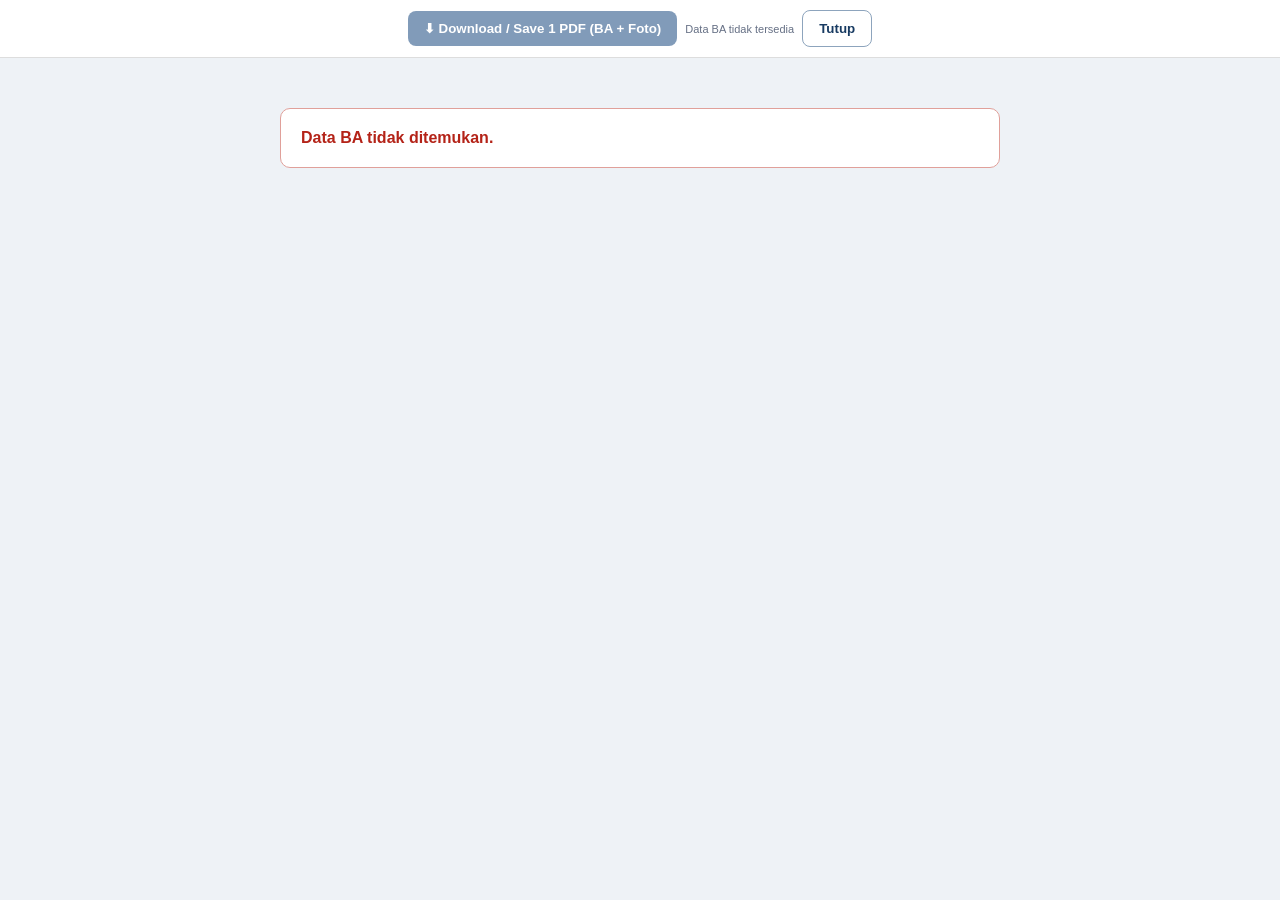
<file: ba_print_v93.html>
<!doctype html><html lang="id"><head><meta charset="utf-8"><meta name="viewport" content="width=device-width,initial-scale=1"><meta http-equiv="Cache-Control" content="no-cache, no-store, must-revalidate"><meta http-equiv="Pragma" content="no-cache"><meta http-equiv="Expires" content="0"><title>BA + Foto - SLS</title></head><body style="margin:0;background:#eef2f6;font-family:Arial,sans-serif"><div style="padding:24px;color:#52647a">Memuat BA Breakage…</div><script>location.replace('/ba_print.html'+location.search+(location.search?'&':'?')+'legacy=v93-v119');</script></body></html>
</file>
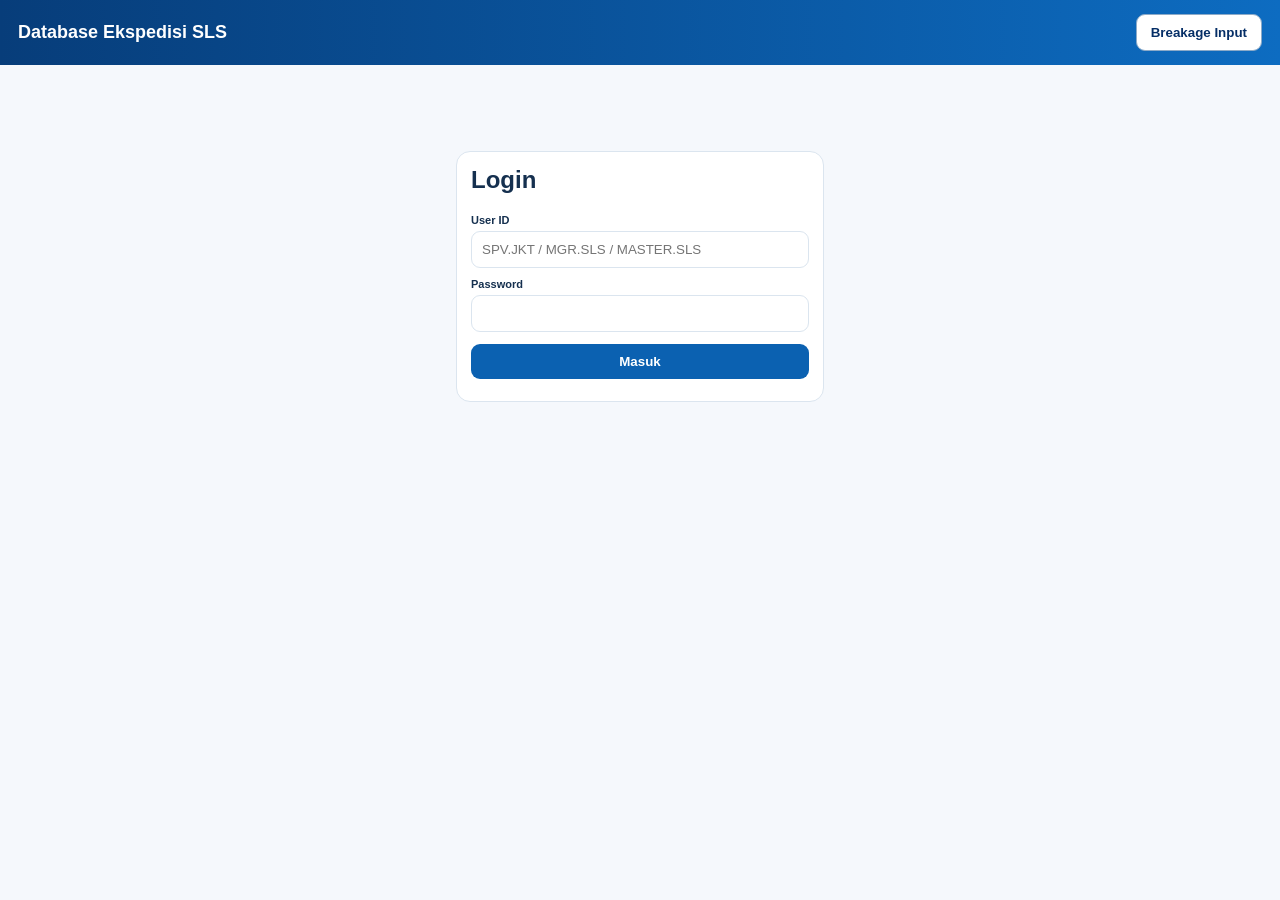
<file: logistics.html>
<!doctype html><html lang="id"><head><meta charset="utf-8"><meta name="viewport" content="width=device-width,initial-scale=1"><title>Database Ekspedisi SLS</title><style>:root{--b:#0b61b1;--n:#052e66;--l:#dbe5ef;--bg:#f5f8fc;--g:#07875a;--r:#c52b23}*{box-sizing:border-box}body{margin:0;font-family:Arial,sans-serif;background:var(--bg);color:#15304f}.top{background:linear-gradient(90deg,#073d7a,#0d6cc1);color:#fff;padding:14px 18px;display:flex;align-items:center;gap:10px}.top b{font-size:18px}.top .grow{flex:1}.btn{border:0;border-radius:9px;padding:10px 14px;font-weight:800;cursor:pointer}.p{background:var(--b);color:#fff}.s{background:#fff;border:1px solid #8caac8;color:var(--n)}.d{background:#fff;border:1px solid #efb6b0;color:#b42318}.wrap{max-width:1180px;margin:auto;padding:16px}.card{background:#fff;border:1px solid var(--l);border-radius:14px;padding:14px;margin-bottom:12px}.grid{display:grid;grid-template-columns:repeat(4,1fr);gap:10px}.field label{display:block;font-size:11px;font-weight:800;margin-bottom:5px}.field input,.field select{width:100%;border:1px solid var(--l);border-radius:9px;padding:10px;background:#fff}.tabs{display:flex;gap:8px;margin-bottom:12px}.tabs button.active{background:var(--n);color:#fff}.hint{font-size:11px;color:#5f7289;line-height:1.5}.msg{font-size:12px;margin-top:8px}.tablewrap{overflow:auto}table{border-collapse:collapse;width:100%;min-width:760px;font-size:12px}th,td{padding:9px;border-bottom:1px solid #edf1f5;text-align:left}th{background:#f6f8fb}.hidden{display:none!important}.login{max-width:400px;margin:70px auto}.badge{padding:3px 7px;border-radius:99px;background:#e7f7ee;color:#08774f;font-size:10px;font-weight:800}@media(max-width:760px){.grid{grid-template-columns:1fr 1fr}.wrap{padding:10px}.top b{font-size:15px}}@media(max-width:440px){.grid{grid-template-columns:1fr}}</style></head><body><div class="top"><b>Database Ekspedisi SLS</b><span id="who"></span><div class="grow"></div><button class="btn s" onclick="location.href='/'">Breakage Input</button><button id="logout" class="btn s hidden">Keluar</button></div><div id="loginBox" class="wrap login"><div class="card"><h2 style="margin-top:0">Login</h2><div class="field"><label>User ID</label><input id="user" placeholder="SPV.JKT / MGR.SLS / MASTER.SLS"></div><div class="field" style="margin-top:10px"><label>Password</label><input id="pw" type="password"></div><button id="login" class="btn p" style="width:100%;margin-top:12px">Masuk</button><div id="loginMsg" class="msg"></div></div></div><div id="app" class="wrap hidden"><div class="card"><div class="grid"><div><b>Scope RDC</b><div id="scopeText" style="font-size:20px;font-weight:900;margin-top:4px">—</div></div><div><b>Hak Edit</b><div id="editText">—</div></div><div><b>Hak Delete</b><div id="deleteText">—</div></div><div class="field"><label>Filter RDC</label><select id="scope"><option>Jakarta</option><option>Semarang</option><option>Surabaya</option><option>Denpasar</option><option>Palembang</option></select></div></div><div class="hint" style="margin-top:10px">SPV hanya dapat input/edit database RDC sendiri. Master dapat delete. Manager Nasional bersifat read-only.</div></div><div class="tabs"><button class="btn s active" data-tab="vendor">Vendor Ekspedisi</button><button class="btn s" data-tab="driver">Driver</button><button class="btn s" data-tab="vehicle">No Polisi</button></div><div id="editor" class="card hidden"></div><div class="card"><div style="display:flex;align-items:center;gap:8px"><h3 id="title" style="margin:0">Vendor Ekspedisi</h3><div class="grow"></div><button id="add" class="btn p">+ Tambah</button><button id="refresh" class="btn s">↻ Refresh</button></div><div id="msg" class="msg"></div><div class="tablewrap" style="margin-top:10px"><table><thead id="thead"></thead><tbody id="tbody"></tbody></table></div></div></div><script>const SUPABASE_URL='https://mfdckngkvjnemwgmkiiv.supabase.co';const PUBLIC_ANON='eyJhbGciOiJIUzI1NiIsInR5cCI6IkpXVCJ9.eyJpc3MiOiJIUzI1NiIsInJlZiI6Im1mZGNrbmdrdmpuZW13Z21raWl2Iiwicm9sZSI6ImFub24iLCJpYXQiOjE3ODYwMDcxMjUsImV4cCI6MjEwMTU4MzEyNX0.mFhv9hgQvjzg6AYfmEI2GiJ71I2xSkOozC43mwFcogU';let SESSION=null,ACCESS=null,DATA=null,TAB='vendor';const $=id=>document.getElementById(id),esc=s=>String(s??'').replace(/[&<>"']/g,m=>({'&':'&amp;','<':'&lt;','>':'&gt;','"':'&quot;',"'":'&#39;'}[m]));function auth(){return SESSION?.access_token||PUBLIC_ANON}async function rpc(fn,params={}){const r=await fetch(`${SUPABASE_URL}/rest/v1/rpc/${fn}`,{method:'POST',headers:{apikey:PUBLIC_ANON,Authorization:`Bearer ${auth()}`,'Content-Type':'application/json'},body:JSON.stringify(params)});if(!r.ok)throw new Error(await r.text());return r.json()}async function signIn(){const u=$('user').value.trim(),p=$('pw').value;if(!u||!p)throw new Error('User ID dan password wajib');const email=await rpc('get_login_email',{input_username:u,input_password:p});if(!email)throw new Error('User ID tidak aktif');const r=await fetch(`${SUPABASE_URL}/auth/v1/token?grant_type=password`,{method:'POST',headers:{apikey:PUBLIC_ANON,'Content-Type':'application/json'},body:JSON.stringify({email,password:p})});if(!r.ok)throw new Error('Password salah');SESSION=await r.json();ACCESS=await rpc('breakage_my_access_v44',{});sessionStorage.setItem('sls_logistics_session',JSON.stringify(SESSION));showApp()}async function showApp(){$('loginBox').classList.add('hidden');$('app').classList.remove('hidden');$('logout').classList.remove('hidden');$('who').textContent=`${ACCESS.username||''} · ${ACCESS.is_national?'Nasional':ACCESS.rdc_name}`;$('editText').innerHTML=ACCESS.can_manage_logistics?'<span class="badge">SPV — Input/Edit</span>':'Read Only';$('deleteText').innerHTML=ACCESS.can_delete_logistics?'<span class="badge">Master — Delete</span>':'Tidak';$('scope').disabled=!ACCESS.is_national;$('scope').value=ACCESS.is_national?'Jakarta':ACCESS.rdc_name;await load()}function scope(){return ACCESS.is_national?$('scope').value:ACCESS.rdc_name}async function load(){try{DATA=await rpc('logistics_master_list',{p_rdc:scope()});$('scopeText').textContent=scope();render()}catch(e){$('msg').textContent='Gagal memuat: '+e.message}}function vendorName(id){return DATA?.vendors?.find(x=>Number(x.id)===Number(id))?.name||'—'}function render(){document.querySelectorAll('.tabs button').forEach(b=>b.classList.toggle('active',b.dataset.tab===TAB));$('editor').classList.add('hidden');$('add').classList.toggle('hidden',!ACCESS.can_manage_logistics);if(TAB==='vendor'){ $('title').textContent='Vendor Ekspedisi';$('thead').innerHTML='<tr><th>Vendor</th><th>Kode</th><th>RDC</th><th>Status</th><th>Aksi</th></tr>';$('tbody').innerHTML=(DATA.vendors||[]).map(x=>`<tr><td><b>${esc(x.name)}</b></td><td>${esc(x.code||'—')}</td><td>${esc(x.rdc)}</td><td>${x.active?'Aktif':'Nonaktif'}</td><td>${actions('VENDOR',x)}</td></tr>`).join('')||'<tr><td colspan="5">Belum ada data.</td></tr>'}else if(TAB==='driver'){ $('title').textContent='Driver';$('thead').innerHTML='<tr><th>Driver</th><th>Vendor</th><th>Telepon</th><th>Status</th><th>Aksi</th></tr>';$('tbody').innerHTML=(DATA.drivers||[]).map(x=>`<tr><td><b>${esc(x.name)}</b></td><td>${esc(x.vendor_name)}</td><td>${esc(x.phone||'—')}</td><td>${x.active?'Aktif':'Nonaktif'}</td><td>${actions('DRIVER',x)}</td></tr>`).join('')||'<tr><td colspan="5">Belum ada data.</td></tr>'}else{$('title').textContent='No Polisi';$('thead').innerHTML='<tr><th>No Polisi</th><th>Vendor</th><th>Jenis Kendaraan</th><th>Status</th><th>Aksi</th></tr>';$('tbody').innerHTML=(DATA.vehicles||[]).map(x=>`<tr><td><b>${esc(x.plate)}</b></td><td>${esc(x.vendor_name)}</td><td>${esc(x.vehicle_type||'—')}</td><td>${x.active?'Aktif':'Nonaktif'}</td><td>${actions('VEHICLE',x)}</td></tr>`).join('')||'<tr><td colspan="5">Belum ada data.</td></tr>'}}function actions(type,x){let a='';if(ACCESS.can_manage_logistics&&x.rdc===ACCESS.rdc_name)a+=`<button class="btn s" onclick='editItem("${type}",${JSON.stringify(x)})'>Edit</button> `;if(ACCESS.can_delete_logistics)a+=`<button class="btn d" onclick='delItem("${type}",${x.id})'>Delete</button>`;return a||'—'}function vendorOptions(selected){return (DATA.vendors||[]).filter(v=>v.rdc===scope()&&v.active).map(v=>`<option value="${v.id}" ${Number(selected)===Number(v.id)?'selected':''}>${esc(v.name)}</option>`).join('')}window.editItem=(type,x)=>openEditor(type,x);$('add').onclick=()=>openEditor(TAB==='vendor'?'VENDOR':TAB==='driver'?'DRIVER':'VEHICLE',null);function openEditor(type,x){if(!ACCESS.can_manage_logistics)return;$('editor').classList.remove('hidden');if(type==='VENDOR')$('editor').innerHTML=`<h3>${x?'Edit':'Tambah'} Vendor</h3><div class="grid"><div class="field"><label>Nama Vendor *</label><input id="eName" value="${esc(x?.name||'')}"></div><div class="field"><label>Kode Vendor</label><input id="eCode" value="${esc(x?.code||'')}"></div><div class="field"><label>Status</label><select id="eActive"><option value="1">Aktif</option><option value="0" ${x&&!x.active?'selected':''}>Nonaktif</option></select></div></div><button class="btn p" style="margin-top:10px" onclick="saveVendor(${x?.id||'null'})">Simpan</button>`;else if(type==='DRIVER')$('editor').innerHTML=`<h3>${x?'Edit':'Tambah'} Driver</h3><div class="grid"><div class="field"><label>Vendor *</label><select id="eVendor"><option value="">Pilih</option>${vendorOptions(x?.vendor_id)}</select></div><div class="field"><label>Nama Driver *</label><input id="eName" value="${esc(x?.name||'')}"></div><div class="field"><label>Telepon</label><input id="ePhone" value="${esc(x?.phone||'')}"></div><div class="field"><label>Status</label><select id="eActive"><option value="1">Aktif</option><option value="0" ${x&&!x.active?'selected':''}>Nonaktif</option></select></div></div><button class="btn p" style="margin-top:10px" onclick="saveDriver(${x?.id||'null'})">Simpan</button>`;else $('editor').innerHTML=`<h3>${x?'Edit':'Tambah'} No Polisi</h3><div class="grid"><div class="field"><label>Vendor *</label><select id="eVendor"><option value="">Pilih</option>${vendorOptions(x?.vendor_id)}</select></div><div class="field"><label>No Polisi *</label><input id="ePlate" value="${esc(x?.plate||'')}"></div><div class="field"><label>Jenis Kendaraan</label><input id="eType" value="${esc(x?.vehicle_type||'')}"></div><div class="field"><label>Status</label><select id="eActive"><option value="1">Aktif</option><option value="0" ${x&&!x.active?'selected':''}>Nonaktif</option></select></div></div><button class="btn p" style="margin-top:10px" onclick="saveVehicle(${x?.id||'null'})">Simpan</button>`}$('refresh').onclick=load;$('scope').onchange=load;document.querySelectorAll('.tabs button').forEach(b=>b.onclick=()=>{TAB=b.dataset.tab;render()});window.saveVendor=async id=>{try{await rpc('logistics_vendor_save',{p_id:id,p_rdc:scope(),p_vendor_name:$('eName').value,p_vendor_code:$('eCode').value,p_active:$('eActive').value==='1'});$('msg').textContent='Vendor tersimpan.';await load()}catch(e){$('msg').textContent=e.message}};window.saveDriver=async id=>{try{await rpc('logistics_driver_save',{p_id:id,p_rdc:scope(),p_vendor_id:Number($('eVendor').value),p_driver_name:$('eName').value,p_phone:$('ePhone').value,p_active:$('eActive').value==='1'});$('msg').textContent='Driver tersimpan.';await load()}catch(e){$('msg').textContent=e.message}};window.saveVehicle=async id=>{try{await rpc('logistics_vehicle_save',{p_id:id,p_rdc:scope(),p_vendor_id:Number($('eVendor').value),p_plate_no:$('ePlate').value,p_vehicle_type:$('eType').value,p_active:$('eActive').value==='1'});$('msg').textContent='No Polisi tersimpan.';await load()}catch(e){$('msg').textContent=e.message}};window.delItem=async(type,id)=>{if(!ACCESS.can_delete_logistics)return;const reason=prompt('Alasan delete wajib dicatat:');if(reason===null)return;try{await rpc('logistics_master_delete',{p_entity:type,p_id:id,p_reason:reason});$('msg').textContent='Data dihapus (soft delete + audit trail).';await load()}catch(e){$('msg').textContent=e.message}};$('login').onclick=()=>signIn().catch(e=>$('loginMsg').textContent=e.message);$('logout').onclick=()=>{sessionStorage.removeItem('sls_logistics_session');location.reload()};(async()=>{try{const raw=sessionStorage.getItem('sls_logistics_session');if(!raw)return;SESSION=JSON.parse(raw);ACCESS=await rpc('breakage_my_access_v44',{});showApp()}catch(_){sessionStorage.removeItem('sls_logistics_session')}})();</script></body></html>
</file>
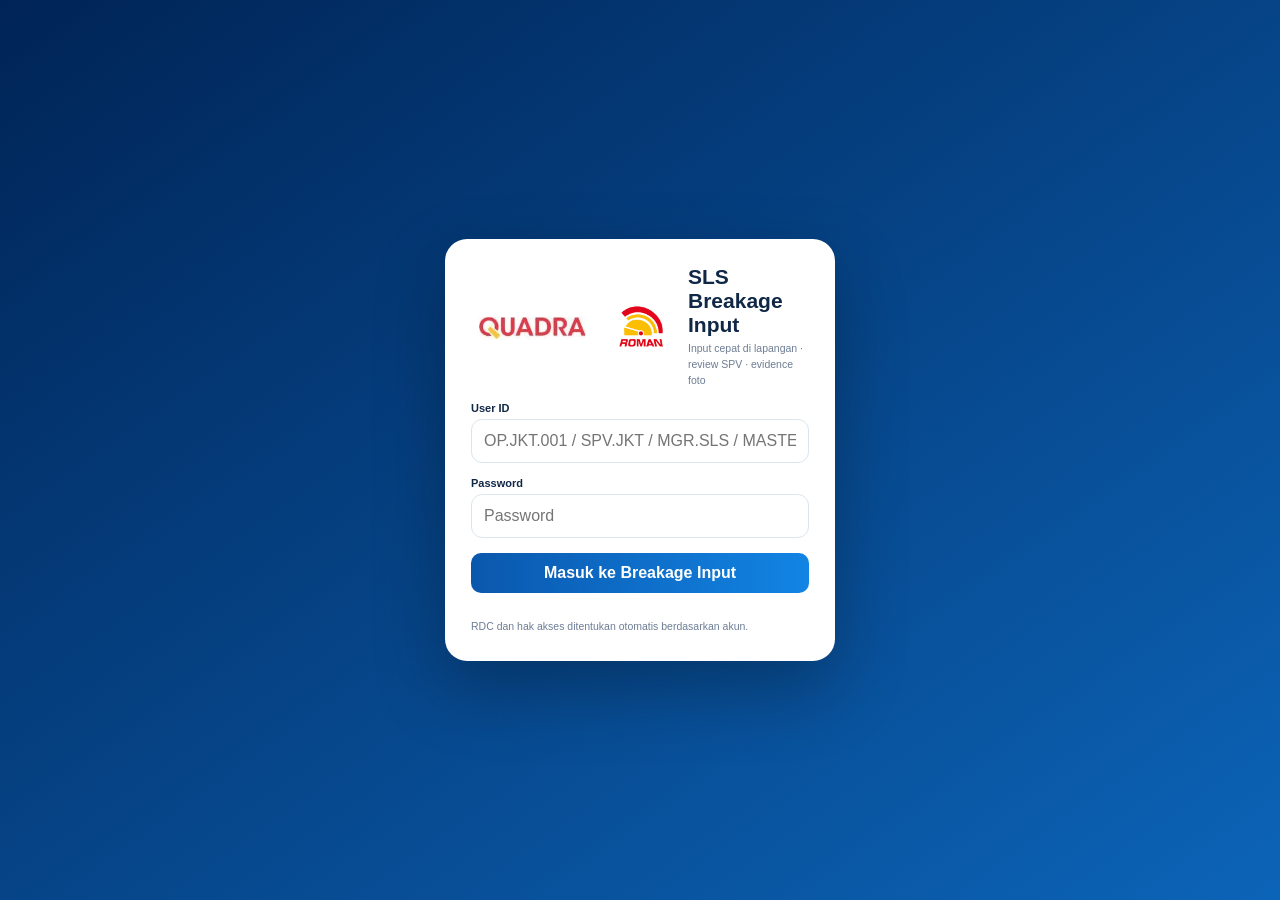
<file: shell_v72.html>
<!doctype html><html lang="id"><head><meta charset="utf-8"><meta http-equiv="Cache-Control" content="no-store, no-cache, must-revalidate"><meta name="viewport" content="width=device-width,initial-scale=1"><title>SLS Breakage Input</title></head><body><script>location.replace('/index.html?v=v88-20260914-1504');</script></body></html>
</file>
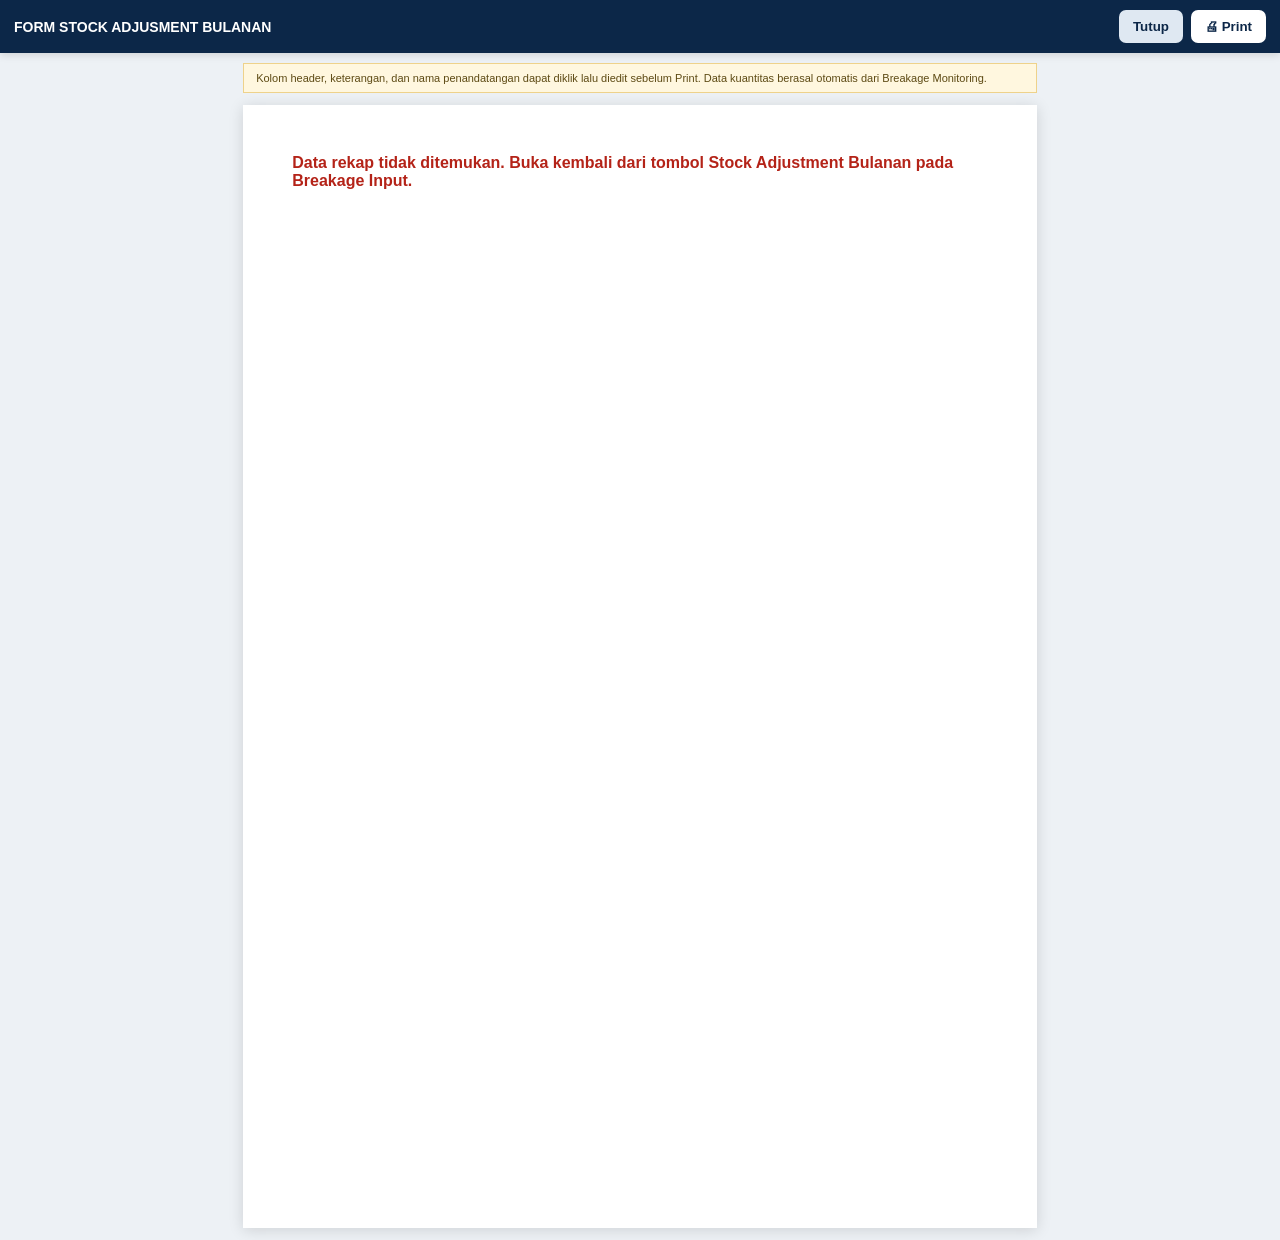
<file: stock_adjustment_print_v118.html>
<!doctype html>
<html lang="id">
<head>
<meta charset="utf-8">
<meta name="viewport" content="width=device-width,initial-scale=1">
<title>Form Stock Adjustment Bulanan - SLS</title>
<style>
  *{box-sizing:border-box} body{margin:0;background:#edf1f5;font-family:Arial,Helvetica,sans-serif;color:#111}
  .toolbar{position:sticky;top:0;z-index:5;background:#0c2748;color:#fff;padding:10px 14px;display:flex;gap:8px;align-items:center;box-shadow:0 2px 8px #0002}
  .toolbar b{font-size:14px}.toolbar .grow{flex:1}.toolbar button{border:0;border-radius:7px;padding:9px 14px;font-weight:700;cursor:pointer}.toolbar .print{background:#fff;color:#0c2748}
  .toolbar .close{background:#dfe8f2;color:#0c2748}
  .note{max-width:210mm;margin:10px auto 0;background:#fff7df;border:1px solid #eed28b;color:#5d4a14;padding:8px 12px;font-size:11px}
  .sheet{width:210mm;min-height:297mm;margin:12px auto;background:#fff;padding:13mm 13mm 15mm;box-shadow:0 2px 14px #0002}
  .head{display:grid;grid-template-columns:42mm 1fr 60mm;align-items:start;min-height:28mm}
  .logo-crop{width:34mm;height:24mm;overflow:hidden;position:relative}
  .logo-crop img{position:absolute;width:133mm;height:auto;left:-95mm;top:-2mm;max-width:none}
  .title{text-align:center;font-weight:700;font-size:14px;line-height:1.22;padding-top:7mm}
  .title .form{font-size:14px}
  .meta{font-size:11px;line-height:1.45;padding-top:8mm}
  .meta-row{display:grid;grid-template-columns:17mm 3mm 1fr}.edit{min-width:18mm;border-bottom:1px dotted transparent}.edit:focus{outline:1px dashed #7a9abc;background:#f8fbff}
  table{width:100%;border-collapse:collapse;font-size:11px} th,td{border:1.2px solid #111;padding:4px 5px;vertical-align:middle}
  thead th{text-align:center;font-weight:700}.no{width:9mm}.material{width:46mm}.kw{width:12mm}.uom{width:18mm}.qty{width:18mm}.ket{width:auto}
  tbody td:nth-child(1),tbody td:nth-child(3),tbody td:nth-child(4),tbody td:nth-child(5),tbody td:nth-child(6){text-align:center}
  .keterangan{white-space:pre-line;line-height:1.25;vertical-align:top!important;font-size:10.5px}
  .total-label{text-align:center!important;font-weight:700}.total-row td{font-weight:700}
  .signatures{display:grid;grid-template-columns:repeat(4,1fr);gap:7mm;margin-top:7mm;text-align:center;font-size:10.5px}
  .sig-role{font-weight:700;min-height:7mm}.sig-space{height:23mm}.sig-name{font-weight:700}
  .source{margin-top:8mm;border-top:1px solid #bbb;padding-top:3mm;font-size:9px;color:#666;display:flex;justify-content:space-between;gap:8mm}
  .appendix{width:210mm;margin:12px auto;background:#fff;padding:13mm;box-shadow:0 2px 14px #0002}
  .appendix h2{font-size:15px;margin:0 0 8px}.appendix table{font-size:9px}.appendix th,.appendix td{padding:3px}
  @media print{
    @page{size:A4 portrait;margin:0}
    body{background:#fff}.toolbar,.note{display:none!important}.sheet,.appendix{margin:0;box-shadow:none;width:210mm;min-height:297mm;page-break-after:always}
    .appendix{page-break-after:auto}.edit{border-bottom:0}
  }
</style>
</head>
<body>
<div class="toolbar"><b>FORM STOCK ADJUSMENT BULANAN</b><span class="grow"></span><button class="close" onclick="window.close()">Tutup</button><button class="print" onclick="window.print()">🖨 Print</button></div>
<div class="note">Kolom header, keterangan, dan nama penandatangan dapat diklik lalu diedit sebelum Print. Data kuantitas berasal otomatis dari Breakage Monitoring.</div>
<main id="app"></main>
<script>
(function(){
  const q=new URLSearchParams(location.search),key=q.get('k');
  const raw=key?localStorage.getItem(key):null;
  if(!raw){document.getElementById('app').innerHTML='<div class="sheet"><b style="color:#b42318">Data rekap tidak ditemukan. Buka kembali dari tombol Stock Adjustment Bulanan pada Breakage Input.</b></div>';return}
  let d;try{d=JSON.parse(raw)}catch(e){return}
  const esc=s=>String(s??'').replace(/[&<>"']/g,m=>({'&':'&amp;','<':'&lt;','>':'&gt;','"':'&quot;',"'":'&#39;'}[m]));
  const fmt=n=>Number(n||0).toLocaleString('id-ID',{maximumFractionDigits:2});
  const fd=s=>{const x=new Date(s+'T00:00:00');return isNaN(x)?s:x.toLocaleDateString('id-ID',{day:'2-digit',month:'long',year:'numeric'}).toUpperCase()};
  const rowBy=(material,uom)=>d.rows.find(x=>x.material===material&&x.uom===uom)||{material,kw:'1',uom,in_qty:0,out_qty:0};
  const rows=[rowBy('Roman','BOX'),rowBy('Roman','PCS'),rowBy('Roman Granit','BOX'),rowBy('Roman Granit','PCS')];
  const firstRowspan=rows.length;
  const ket=esc(d.keterangan).replace(/\n/g,'<br>');
  const mainRows=rows.map((r,i)=>`<tr>
    ${i===0?'<td rowspan="'+firstRowspan+'">1.</td>':''}
    <td>${esc(r.material)}</td><td>${esc(r.kw||'1')}</td><td>${esc(r.uom)}</td>
    <td>${fmt(r.in_qty)}</td><td>${fmt(r.out_qty)}</td>
    ${i===0?'<td rowspan="'+firstRowspan+'" class="keterangan edit" contenteditable="true">'+ket+'</td>':''}
  </tr>`).join('');
  const totalRows=`<tr class="total-row"><td colspan="3" rowspan="2" class="total-label">Total</td><td>BOX</td><td>0</td><td>${fmt(d.total_box)}</td><td rowspan="2"></td></tr>
  <tr class="total-row"><td>PCS</td><td>0</td><td>${fmt(d.total_pcs)}</td></tr>`;
  const sig=[['Manager Distribusi','Mei Hoa'],['Manager Accounting','Irawati'],['Spv. Inventory Control','Deisy Siska'],['Senior Staff. Ware','Muhammad Arief']];
  document.getElementById('app').innerHTML=`
  <section class="sheet">
    <div class="head">
      <div class="logo-crop"><img src="/brand_quadra_roman_v92.svg?v=v118" alt="ROMAN"></div>
      <div class="title">PT. SATYA LANGGENG SENTOSA<br><span class="form">FORM STOCK ADJUSMENT</span></div>
      <div class="meta">
        <div class="meta-row"><span>Nomor</span><span>:</span><span class="edit" contenteditable="true">${esc(d.document_no||'')}</span></div>
        <div class="meta-row"><span>Tanggal</span><span>:</span><span class="edit" contenteditable="true">${esc(fd(d.document_date||''))}</span></div>
      </div>
    </div>
    <div style="font-size:11px;margin:-3mm 0 4mm">
      <div><b>Plant</b>&nbsp;&nbsp;&nbsp;&nbsp;: <span class="edit" contenteditable="true">${esc(d.plant)}</span></div>
      <div><b>Periode</b> : <span class="edit" contenteditable="true">${esc(d.period_label)}</span></div>
    </div>
    <table>
      <thead><tr><th class="no">NO.</th><th class="material">MATERIAL GROUP<br>/ MOTIF</th><th class="kw">KW</th><th class="uom">UOM</th><th class="qty">IN</th><th class="qty">OUT</th><th class="ket">KETERANGAN</th></tr></thead>
      <tbody>${mainRows}${totalRows}</tbody>
    </table>
    <div class="signatures">${sig.map(([role,name])=>`<div><div class="sig-role">${esc(role)}</div><div class="sig-space"></div><div class="sig-name edit" contenteditable="true">( ${esc(name)} )</div></div>`).join('')}</div>
    <div class="source"><span>Sumber: SLS Breakage Monitoring · ${esc(d.rdc)} · ${esc(d.period_label)}</span><span>${d.approved_incident_count} incident terverifikasi · dibuat ${new Date(d.generated_at).toLocaleString('id-ID')}</span></div>
  </section>
  <section class="appendix">
    <h2>Lampiran List Breakage — ${esc(d.rdc)} · ${esc(d.period_label)}</h2>
    <table><thead><tr><th>No</th><th>Tanggal</th><th>No BA</th><th>Item</th><th>Series/Motif</th><th>Jenis</th><th>Size</th><th>Qty</th><th>UOM</th><th>Pabrik</th><th>Foto</th></tr></thead><tbody>
    ${(d.incidents||[]).map((x,i)=>`<tr><td>${i+1}</td><td>${esc(x.occurrence_date)}</td><td>${esc(x.no_ba||'—')}</td><td>${esc(x.item_code||'—')}</td><td>${esc(x.ceramic_series||'—')}</td><td>${esc(x.product_kind||x.product_type||'—')}</td><td>${esc(x.product_size||'—')}</td><td>${fmt(x.qty_box)}</td><td>${esc(x.uom||'BOX')}</td><td>${esc(x.factory||'—')}</td><td>${fmt(x.photo_count)}</td></tr>`).join('')}
    </tbody></table>
    <div style="font-size:9px;margin-top:6px;color:#666">Lampiran ini otomatis mengikuti incident yang sudah disetujui SPV / masuk review Master / final. Foto evidence tetap tersimpan pada Breakage Monitoring dan BA masing-masing.</div>
  </section>`;
})();
</script>
</body></html>
</file>
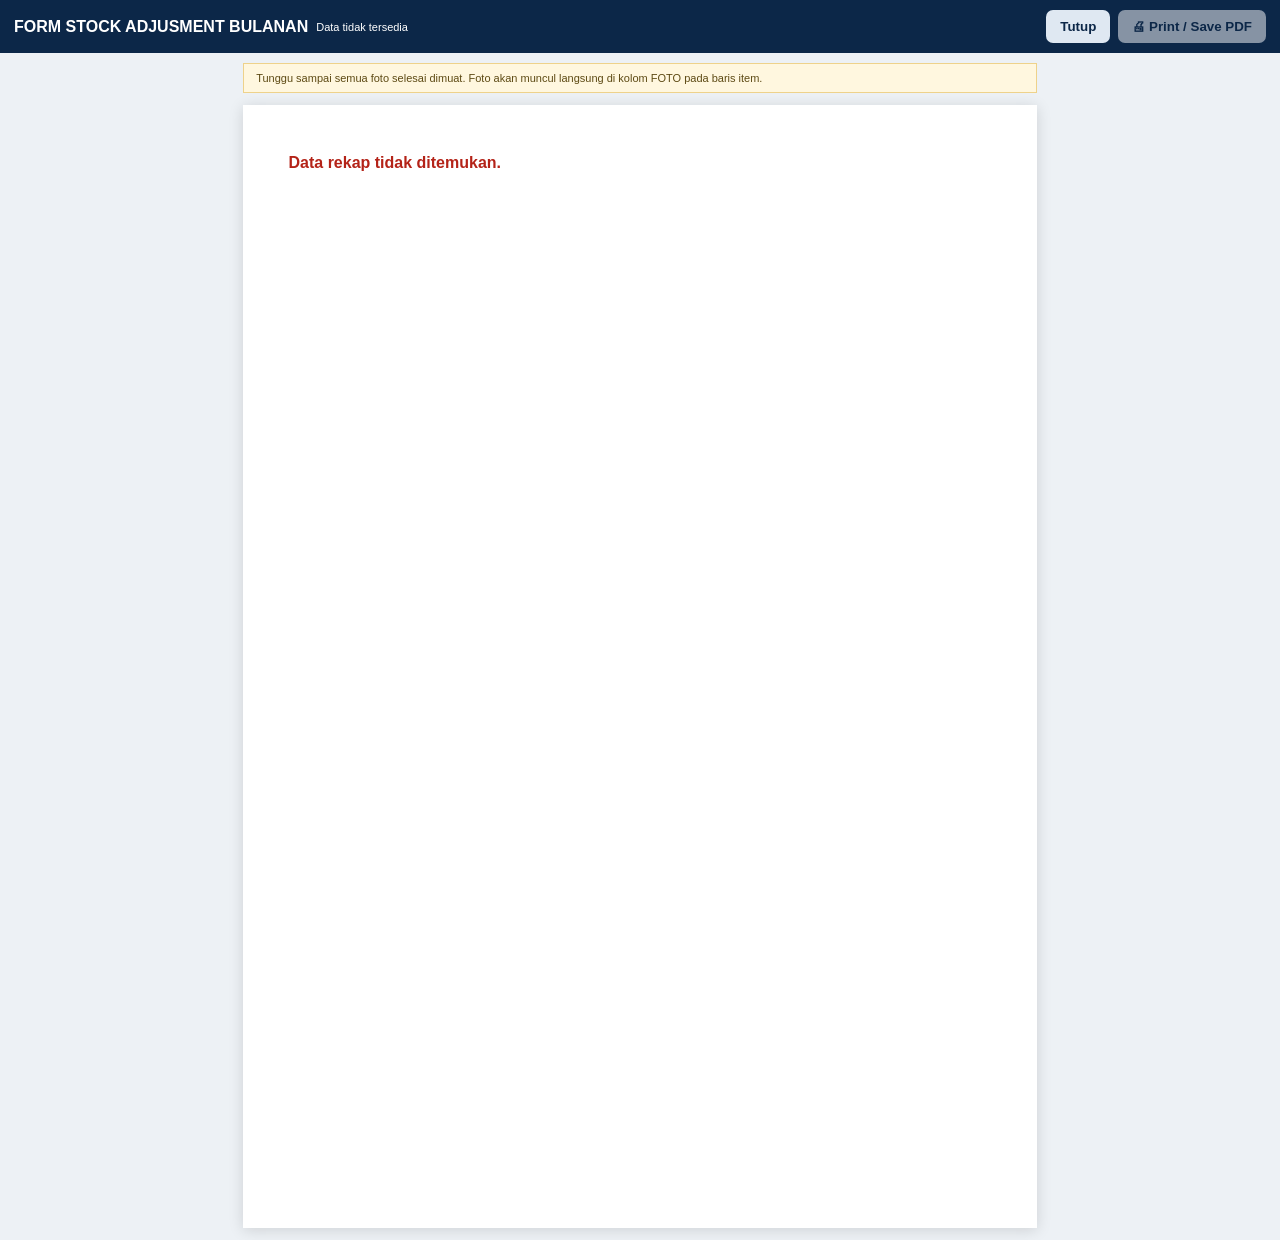
<file: stock_adjustment_print_v119.html>
<!doctype html>
<html lang="id"><head>
<meta charset="utf-8"><meta name="viewport" content="width=device-width,initial-scale=1">
<title>Stock Adjustment Bulanan - SLS</title>
<style>
*{box-sizing:border-box}body{margin:0;background:#edf1f5;font-family:Arial,Helvetica,sans-serif;color:#111}
.toolbar{position:sticky;top:0;z-index:5;background:#0c2748;color:#fff;padding:10px 14px;display:flex;gap:8px;align-items:center}.toolbar .grow{flex:1}.toolbar button{border:0;border-radius:7px;padding:9px 14px;font-weight:700}.toolbar .print{background:#fff;color:#0c2748}.toolbar .print:disabled{opacity:.5}.toolbar .close{background:#dfe8f2;color:#0c2748}.status{font-size:11px}
.note{max-width:210mm;margin:10px auto 0;background:#fff7df;border:1px solid #eed28b;color:#5d4a14;padding:8px 12px;font-size:11px}
.sheet,.appendix{width:210mm;min-height:297mm;margin:12px auto;background:#fff;padding:13mm 12mm 15mm;box-shadow:0 2px 14px #0002}
.head{display:grid;grid-template-columns:42mm 1fr 59mm;align-items:start;min-height:28mm}.logo-crop{width:34mm;height:24mm;overflow:hidden;position:relative}.logo-crop img{position:absolute;width:133mm;height:auto;left:-95mm;top:-2mm;max-width:none}
.title{text-align:center;font-weight:700;font-size:14px;line-height:1.22;padding-top:7mm}.meta{font-size:11px;line-height:1.45;padding-top:8mm}.meta-row{display:grid;grid-template-columns:17mm 3mm 1fr}.edit{min-width:18mm}.edit:focus{outline:1px dashed #7a9abc;background:#f8fbff}
table{width:100%;border-collapse:collapse;table-layout:fixed;font-size:10.5px}th,td{border:1.2px solid #111;padding:4px 5px;vertical-align:middle}thead th{text-align:center;font-weight:700}
.main-table .no{width:9mm}.main-table .material{width:45mm}.main-table .kw{width:12mm}.main-table .uom{width:17mm}.main-table .qty{width:17mm}.main-table td:nth-child(1),.main-table td:nth-child(3),.main-table td:nth-child(4),.main-table td:nth-child(5),.main-table td:nth-child(6){text-align:center}.main-table td:nth-child(2){text-align:left}.keterangan{text-align:left!important;white-space:pre-line;line-height:1.3;vertical-align:top!important}
.total-label{text-align:center!important;font-weight:700}.total-row td{font-weight:700}
.signatures{display:grid;grid-template-columns:repeat(4,1fr);gap:6mm;margin-top:8mm;text-align:center;font-size:10px}.sig-role{font-weight:700;min-height:8mm}.sig-space{height:23mm}.sig-name{font-weight:700}
.source{margin-top:8mm;border-top:1px solid #bbb;padding-top:3mm;font-size:8.5px;color:#666;display:flex;justify-content:space-between;gap:8mm}
.appendix{padding:10mm}.appendix h2{font-size:15px;margin:0 0 1.5mm}.appendix .sub{font-size:9px;color:#555;margin-bottom:4mm}
.appendix table{font-size:7.8px}.appendix th,.appendix td{padding:2.2px 3px}.appendix tr{break-inside:avoid;page-break-inside:avoid}.appendix td{text-align:center}.appendix td.left{text-align:left}
.c-no{width:7mm}.c-date{width:17mm}.c-ba{width:22mm}.c-item{width:25mm}.c-series{width:18mm}.c-kind{width:16mm}.c-size{width:14mm}.c-qty{width:10mm}.c-factory{width:13mm}.c-photo{width:48mm}
.photo-cell{padding:1.5mm!important}.photo-wrap{display:flex;flex-direction:column;gap:1mm;align-items:center}.photo-wrap img{width:100%;height:30mm;object-fit:contain;border:1px solid #bbb;background:#f5f5f5}.photo-cap{font-size:6.2px;color:#555}.photo-missing{font-size:7px;color:#b42318;border:1px dashed #d7a5a0;padding:3mm 1mm;width:100%}.rule-note{font-size:8px;margin-top:4mm;padding:3mm;background:#f7f9fc;border:1px solid #dce3eb;line-height:1.4}
@media print{@page{size:A4 portrait;margin:0}body{background:#fff}.toolbar,.note{display:none!important}.sheet,.appendix{margin:0;box-shadow:none;width:210mm;min-height:297mm}.sheet{page-break-after:always}.appendix{page-break-after:auto}}
@media(max-width:900px){.sheet,.appendix{width:100%;min-height:auto;margin:0;padding:12px;box-shadow:none}.head{grid-template-columns:1fr}.title,.meta{text-align:left;padding-top:2mm}.toolbar{position:relative;flex-wrap:wrap}.appendix{overflow-x:auto}.appendix table{min-width:900px}}
</style></head>
<body>
<div class="toolbar"><b>FORM STOCK ADJUSMENT BULANAN</b><span id="status" class="status">Menyiapkan foto…</span><span class="grow"></span><button class="close" onclick="window.close()">Tutup</button><button id="printBtn" class="print" disabled onclick="window.print()">🖨 Print / Save PDF</button></div>
<div class="note">Tunggu sampai semua foto selesai dimuat. Foto akan muncul langsung di kolom FOTO pada baris item.</div>
<main id="app"></main>
<script>
(async function(){
const SUPABASE_URL='https://mfdckngkvjnemwgmkiiv.supabase.co';
const PUBLIC_ANON='eyJhbGciOiJIUzI1NiIsInR5cCI6IkpXVCJ9.eyJpc3MiOiJzdXBhYmFzZSIsInJlZiI6Im1mZGNrbmdrdmpuZW13Z21raWl2Iiwicm9sZSI6ImFub24iLCJpYXQiOjE3ODYwMDcxMjUsImV4cCI6MjEwMTU4MzEyNX0.mFhv9hgQvjzg6AYfmEI2GiJ71I2xSkOozC43mwFcogU';
const q=new URLSearchParams(location.search),key=q.get('k'),status=document.getElementById('status'),printBtn=document.getElementById('printBtn'),raw=key?localStorage.getItem(key):null;
if(!raw){document.getElementById('app').innerHTML='<div class="sheet"><b style="color:#b42318">Data rekap tidak ditemukan.</b></div>';status.textContent='Data tidak tersedia';return}
let d;try{d=JSON.parse(raw)}catch(e){return}
const esc=s=>String(s??'').replace(/[&<>"']/g,m=>({'&':'&amp;','<':'&lt;','>':'&gt;','"':'&quot;',"'":'&#39;'}[m]));
const fmt=n=>Number(n||0).toLocaleString('id-ID',{maximumFractionDigits:2});
const fd=s=>{const x=new Date(s+'T00:00:00');return isNaN(x)?s:x.toLocaleDateString('id-ID',{day:'2-digit',month:'long',year:'numeric'}).toUpperCase()};
const getSession=()=>{for(const k of ['sls_breakage_input_session','sls_breakage_session']){try{const s=JSON.parse(sessionStorage.getItem(k)||'null');if(s?.access_token)return s}catch(_){}}return null};
async function photoUrl(path){const s=getSession();if(!s?.access_token)throw new Error('Sesi login tidak ditemukan');const url=SUPABASE_URL+'/storage/v1/object/authenticated/breakage-evidence/'+String(path).split('/').map(encodeURIComponent).join('/');const r=await fetch(url,{headers:{apikey:PUBLIC_ANON,Authorization:'Bearer '+s.access_token},cache:'no-store'});if(!r.ok)throw new Error('Foto '+r.status);return URL.createObjectURL(await r.blob())}
const rowBy=(material,uom)=>d.rows.find(x=>x.material===material&&x.uom===uom)||{material,kw:'1',uom,in_qty:0,out_qty:0};
const rows=[rowBy('Roman','BOX'),rowBy('Roman','PCS'),rowBy('Roman Granit','BOX'),rowBy('Roman Granit','PCS')],ket=esc(d.keterangan).replace(/\n/g,'<br>');
const mainRows=rows.map((r,i)=>'<tr>'+(i===0?'<td rowspan="4">1.</td>':'')+'<td>'+esc(r.material)+'</td><td>'+esc(r.kw||'1')+'</td><td>'+esc(r.uom)+'</td><td>'+fmt(r.in_qty)+'</td><td>'+fmt(r.out_qty)+'</td>'+(i===0?'<td rowspan="4" class="keterangan edit" contenteditable="true">'+ket+'</td>':'')+'</tr>').join('');
const totalRows='<tr class="total-row"><td colspan="3" rowspan="2" class="total-label">Total</td><td>BOX</td><td>0</td><td>'+fmt(d.total_box)+'</td><td rowspan="2"></td></tr><tr class="total-row"><td>PCS</td><td>0</td><td>'+fmt(d.total_pcs)+'</td></tr>';
const sg=d.signatory||{},sig=[['Manager Distribusi','Mei Hoa'],['Manager Accounting','Irawati'],['Spv. Inventory Control',sg.spv||''],['Senior Staff. Ware',sg.senior||'']];
const photoRows=[];
(d.incidents||[]).forEach((x,incidentIndex)=>{
 const qty=Math.max(0,Number(x.qty_box||0));
 const need=Math.max(1,Math.min(5,Math.ceil(qty||1)));
 const paths=(Array.isArray(x.photo_paths)?x.photo_paths:[]).slice(0,need);
 const rowCount=Math.max(1,paths.length);
 for(let p=0;p<rowCount;p++){
   const cellId='photoCell'+incidentIndex+'_'+p;
   photoRows.push({
     incidentIndex,photoIndex:p,path:paths[p]||'',cellId,
     html:'<tr data-incident="'+incidentIndex+'" data-photo="'+p+'">'+
       '<td>'+(photoRows.length+1)+'</td>'+
       '<td>'+esc(x.occurrence_date)+'</td>'+
       '<td class="left">'+esc(x.no_ba||'—')+'</td>'+
       '<td class="left">'+esc(x.item_code||'—')+'</td>'+
       '<td class="left">'+esc(x.ceramic_series||'—')+'</td>'+
       '<td>'+esc(x.product_kind||x.product_type||'—')+'</td>'+
       '<td>'+esc(x.product_size||'—')+'</td>'+
       '<td>'+(p===0?fmt(qty):'')+'</td>'+
       '<td>'+esc(x.factory||'—')+'</td>'+
       '<td class="photo-cell" id="'+cellId+'"><span style="color:#777">Memuat foto…</span></td>'+
     '</tr>'
   });
 }
});
const detailRows=photoRows.map(r=>r.html).join('');
document.getElementById('app').innerHTML=
'<section class="sheet"><div class="head"><div class="logo-crop"><img src="/brand_quadra_roman_v92.svg?v=v119" alt="ROMAN"></div><div class="title">PT. SATYA LANGGENG SENTOSA<br>FORM STOCK ADJUSMENT</div><div class="meta"><div class="meta-row"><span>Nomor</span><span>:</span><span class="edit" contenteditable="true">'+esc(d.document_no||'')+'</span></div><div class="meta-row"><span>Tanggal</span><span>:</span><span class="edit" contenteditable="true">'+esc(fd(d.document_date||''))+'</span></div></div></div>'+
'<div style="font-size:11px;margin:-3mm 0 4mm"><div><b>Plant</b>&nbsp;&nbsp;&nbsp;&nbsp;: <span class="edit" contenteditable="true">'+esc(d.plant)+'</span></div><div><b>Periode</b> : '+esc(d.period_label)+'</div><div><b>Cut-off</b> : '+esc(d.cutoff_start)+' s.d. '+esc(d.cutoff_end)+'</div></div>'+
'<table class="main-table"><thead><tr><th class="no">NO.</th><th class="material">MATERIAL GROUP<br>/ MOTIF</th><th class="kw">KW</th><th class="uom">UOM</th><th class="qty">IN</th><th class="qty">OUT</th><th>KETERANGAN</th></tr></thead><tbody>'+mainRows+totalRows+'</tbody></table>'+
'<div class="signatures">'+sig.map(([role,name])=>'<div><div class="sig-role">'+esc(role)+'</div><div class="sig-space"></div><div class="sig-name edit" contenteditable="true">( '+esc(name||'____________________')+' )</div></div>').join('')+'</div>'+
'<div class="source"><span>Sumber: SLS Breakage Monitoring · '+esc(d.rdc)+'</span><span>'+Number(d.approved_incident_count||0)+' incident terverifikasi</span></div></section>'+
'<section class="appendix"><h2>Lampiran List Breakage — '+esc(d.rdc)+' · '+esc(d.period_label)+'</h2><div class="sub">Cut-off '+esc(d.cutoff_start)+' s.d. '+esc(d.cutoff_end)+' · Setiap foto evidence ditampilkan pada baris tersendiri di sisi kanan tabel.</div>'+
'<table><thead><tr><th class="c-no">No</th><th class="c-date">Tanggal</th><th class="c-ba">No BA</th><th class="c-item">Item</th><th class="c-series">Series/Motif</th><th class="c-kind">Jenis</th><th class="c-size">Size</th><th class="c-qty">Qty</th><th class="c-factory">Pabrik</th><th class="c-photo">FOTO PECAHAN</th></tr></thead><tbody>'+detailRows+'</tbody></table>'+
'<div class="rule-note"><b>Aturan foto:</b> 1 foto = 1 baris lampiran. Jika satu item memiliki 2 foto atau lebih, sistem membuat baris baru untuk Foto 2, Foto 3, dst. Qty hanya ditampilkan pada baris foto pertama agar tidak terhitung ganda.</div></section>';

let total=0,failed=0,shortage=0;
for(let r=0;r<photoRows.length;r++){
 const pr=photoRows[r],cell=document.getElementById(pr.cellId);if(!cell)continue;
 const x=(d.incidents||[])[pr.incidentIndex]||{};
 const qty=Math.max(0,Number(x.qty_box||0));
 const need=Math.max(1,Math.min(5,Math.ceil(qty||1)));
 if(!pr.path){
   cell.innerHTML='<div class="photo-missing">Tidak ada foto evidence</div>';
   shortage++;continue;
 }
 total++;
 status.textContent='Memuat foto '+total+' · item '+(pr.incidentIndex+1)+' / foto '+(pr.photoIndex+1)+'…';
 try{
   const url=await photoUrl(pr.path);
   cell.innerHTML='<div class="photo-wrap"><img src="'+url+'" alt="Foto '+(pr.photoIndex+1)+'"><div class="photo-cap">Foto '+(pr.photoIndex+1)+'</div></div>';
 }catch(e){
   failed++;
   cell.innerHTML='<div class="photo-missing">'+esc(String(e.message||e))+'</div>';
 }
}
await Promise.all([...document.images].map(img=>img.complete?Promise.resolve():new Promise(res=>{img.onload=img.onerror=res})));
status.textContent='Siap print · '+total+' foto'+(failed?' · '+failed+' gagal':'')+(shortage?' · '+shortage+' baris foto kurang':'');
printBtn.disabled=false;
})();
</script></body></html>
</file>
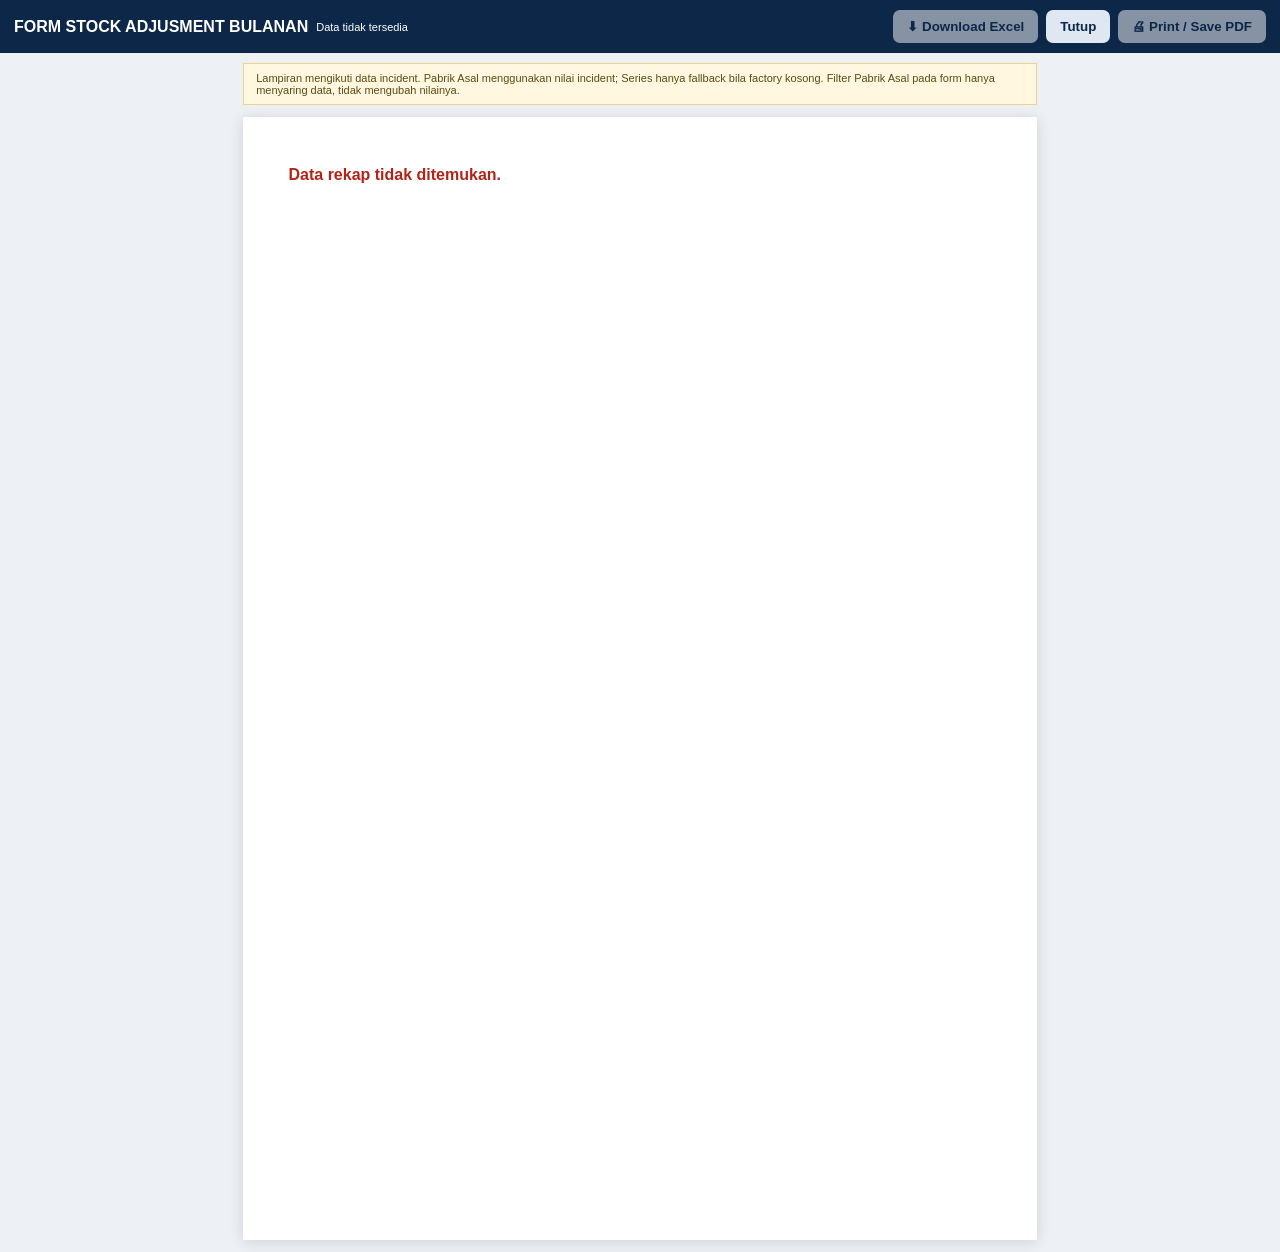
<file: stock_adjustment_print_v120.html>
<!doctype html>
<html lang="id">
<head>
<meta charset="utf-8"><meta name="viewport" content="width=device-width,initial-scale=1">
<title>Stock Adjustment Bulanan - SLS</title>
<style>
*{box-sizing:border-box}body{margin:0;background:#edf1f5;font-family:Arial,Helvetica,sans-serif;color:#111}
.toolbar{position:sticky;top:0;z-index:9;background:#0c2748;color:#fff;padding:10px 14px;display:flex;gap:8px;align-items:center;flex-wrap:wrap}
.toolbar .grow{flex:1}.toolbar button{border:0;border-radius:7px;padding:9px 14px;font-weight:700;cursor:pointer}.toolbar .print,.toolbar .excel{background:#fff;color:#0c2748}.toolbar button:disabled{opacity:.5}.toolbar .close{background:#dfe8f2;color:#0c2748}.status{font-size:11px}
.note{max-width:210mm;margin:10px auto 0;background:#fff7df;border:1px solid #eed28b;color:#5d4a14;padding:8px 12px;font-size:11px}
.sheet{page:portrait;width:210mm;min-height:297mm;margin:12px auto;background:#fff;padding:13mm 12mm 15mm;box-shadow:0 2px 14px #0002}
.appendix{page:landscape;width:297mm;min-height:210mm;margin:12px auto;background:#fff;padding:10mm;box-shadow:0 2px 14px #0002}
.head{display:grid;grid-template-columns:42mm 1fr 59mm;align-items:start;min-height:28mm}
.logo-crop{width:34mm;height:24mm;overflow:hidden;position:relative}.logo-crop img{position:absolute;width:133mm;height:auto;left:-95mm;top:-2mm;max-width:none}
.title{text-align:center;font-weight:700;font-size:14px;line-height:1.22;padding-top:7mm}.meta{font-size:11px;line-height:1.45;padding-top:8mm}.meta-row{display:grid;grid-template-columns:17mm 3mm 1fr}
.edit{min-width:18mm}.edit:focus{outline:1px dashed #7a9abc;background:#f8fbff}
table{width:100%;border-collapse:collapse;table-layout:fixed;font-size:10.5px}th,td{border:1.2px solid #111;padding:4px 5px;vertical-align:middle}thead th{text-align:center;font-weight:700}
.main-table .no{width:9mm}.main-table .material{width:45mm}.main-table .kw{width:12mm}.main-table .uom{width:17mm}.main-table .qty{width:17mm}
.main-table td:nth-child(1),.main-table td:nth-child(3),.main-table td:nth-child(4),.main-table td:nth-child(5),.main-table td:nth-child(6){text-align:center}.main-table td:nth-child(2){text-align:left}
.keterangan{text-align:left!important;white-space:pre-line;line-height:1.3;vertical-align:top!important}.total-label{text-align:center!important;font-weight:700}.total-row td{font-weight:700}
.signatures{display:grid;grid-template-columns:repeat(4,1fr);gap:6mm;margin-top:8mm;text-align:center;font-size:10px}.sig-role{font-weight:700;min-height:8mm}.sig-space{height:23mm}.sig-name{font-weight:700}
.source{margin-top:8mm;border-top:1px solid #bbb;padding-top:3mm;font-size:8.5px;color:#666;display:flex;justify-content:space-between;gap:8mm}
.appendix h2{font-size:15px;margin:0 0 1.5mm}.appendix .sub{font-size:9px;color:#555;margin-bottom:4mm}
.appendix table{font-size:8px}.appendix th,.appendix td{padding:2.2px 3px}.appendix tr{break-inside:avoid;page-break-inside:avoid}.appendix td{text-align:center}.appendix td.left{text-align:left}
.c-no{width:8mm}.c-ba{width:31mm}.c-status{width:27mm}.c-motif{width:31mm}.c-seri{width:23mm}.c-factory{width:27mm}.c-type{width:30mm}.c-remark{width:63mm}.c-photo{width:47mm}
.remark-cell{text-align:left!important;white-space:pre-wrap;line-height:1.25}.photo-cell{padding:1.5mm!important}
.photo-wrap{width:100%;height:34mm;display:grid;grid-template-rows:minmax(0,1fr) auto;gap:1mm;align-items:center;justify-items:center;overflow:hidden;box-sizing:border-box}.photo-wrap img{display:block;width:100%;height:100%;max-width:100%;max-height:30mm;object-fit:contain;border:1px solid #bbb;background:#f7f7f7;box-sizing:border-box}.photo-cap{font-size:6.3px;color:#555;line-height:1}
.photo-missing{font-size:7px;color:#b42318;border:1px dashed #d7a5a0;padding:3mm 1mm;width:100%}
.rule-note{font-size:8px;margin-top:4mm;padding:3mm;background:#f7f9fc;border:1px solid #dce3eb;line-height:1.4}
@page portrait{size:A4 portrait;margin:0}@page landscape{size:A4 landscape;margin:0}
@media print{
 body{background:#fff}.toolbar,.note{display:none!important}.sheet,.appendix{margin:0;box-shadow:none}
 .sheet{width:210mm;min-height:297mm;page-break-after:always}.appendix{width:297mm;min-height:210mm}
  .edit{outline:none!important;background:transparent!important}
}
@media(max-width:900px){.sheet{width:100%;min-height:auto;margin:0;padding:12px;box-shadow:none}.appendix{width:100%;min-height:auto;margin:0;padding:12px;box-shadow:none;overflow-x:auto}.head{grid-template-columns:1fr}.title,.meta{text-align:left;padding-top:2mm}.appendix table{min-width:1050px}}
</style>
</head>
<body>
<div class="toolbar">
  <b>FORM STOCK ADJUSMENT BULANAN</b>
  <span id="status" class="status">Menyiapkan foto…</span>
  <span class="grow"></span>
  <button class="excel" id="excelBtn" disabled>⬇ Download Excel</button>
  <button class="close" onclick="window.close()">Tutup</button>
  <button id="printBtn" class="print" disabled onclick="window.print()">🖨 Print / Save PDF</button>
</div>
<div class="note">Lampiran mengikuti data incident. Pabrik Asal menggunakan nilai incident; Series hanya fallback bila factory kosong. Filter Pabrik Asal pada form hanya menyaring data, tidak mengubah nilainya.</div>
<main id="app"></main>
<script>
(async function(){
const SUPABASE_URL='https://mfdckngkvjnemwgmkiiv.supabase.co';
const PUBLIC_ANON='eyJhbGciOiJIUzI1NiIsInR5cCI6IkpXVCJ9.eyJpc3MiOiJzdXBhYmFzZSIsInJlZiI6Im1mZGNrbmdrdmpuZW13Z21raWl2Iiwicm9sZSI6ImFub24iLCJpYXQiOjE3ODYwMDcxMjUsImV4cCI6MjEwMTU4MzEyNX0.mFhv9hgQvjzg6AYfmEI2GiJ71I2xSkOozC43mwFcogU';
const q=new URLSearchParams(location.search),key=q.get('k'),status=document.getElementById('status'),printBtn=document.getElementById('printBtn'),excelBtn=document.getElementById('excelBtn'),raw=key?localStorage.getItem(key):null;
if(!raw){document.getElementById('app').innerHTML='<div class="sheet"><b style="color:#b42318">Data rekap tidak ditemukan.</b></div>';status.textContent='Data tidak tersedia';return}
let d;try{d=JSON.parse(raw)}catch(e){return}
const esc=s=>String(s??'').replace(/[&<>"']/g,m=>({'&':'&amp;','<':'&lt;','>':'&gt;','"':'&quot;',"'":'&#39;'}[m]));
const fmt=n=>Number(n||0).toLocaleString('id-ID',{maximumFractionDigits:2});
const fd=s=>{const x=new Date(s+'T00:00:00');return isNaN(x)?s:x.toLocaleDateString('id-ID',{day:'2-digit',month:'long',year:'numeric'}).toUpperCase()};
const up=v=>String(v??'').trim().toUpperCase();
const deriveFactory=s=>up(s).startsWith('S')?'SRKI':up(s).startsWith('R')?'RCI':'';
const getSession=()=>{for(const k of ['sls_breakage_input_session','sls_breakage_session']){try{const s=JSON.parse(sessionStorage.getItem(k)||'null');if(s?.access_token)return s}catch(_){}}return null};
async function fetchPhoto(path){
 const s=getSession();if(!s?.access_token)throw new Error('Sesi login tidak ditemukan');
 const url=SUPABASE_URL+'/storage/v1/object/authenticated/breakage-evidence/'+String(path).split('/').map(encodeURIComponent).join('/');
 const r=await fetch(url,{headers:{apikey:PUBLIC_ANON,Authorization:'Bearer '+s.access_token},cache:'no-store'});
 if(!r.ok)throw new Error('Foto '+r.status);
 const blob=await r.blob();return {blob,url:URL.createObjectURL(blob)};
}
const rowBy=(material,uom)=>d.rows.find(x=>x.material===material&&x.uom===uom)||{material,kw:'1',uom,in_qty:0,out_qty:0};
const rows=[rowBy('Roman','BOX'),rowBy('Roman','PCS'),rowBy('Roman Granit','BOX'),rowBy('Roman Granit','PCS')],ket=esc(d.keterangan).replace(/\n/g,'<br>');
const mainRows=rows.map((r,i)=>'<tr>'+(i===0?'<td rowspan="4">1.</td>':'')+'<td>'+esc(r.material)+'</td><td>'+esc(r.kw||'1')+'</td><td>'+esc(r.uom)+'</td><td>'+fmt(r.in_qty)+'</td><td>'+fmt(r.out_qty)+'</td>'+(i===0?'<td rowspan="4" class="keterangan edit" contenteditable="true">'+ket+'</td>':'')+'</tr>').join('');
const totalRows='<tr class="total-row"><td colspan="3" rowspan="2" class="total-label">Total</td><td>BOX</td><td>0</td><td>'+fmt(d.total_box)+'</td><td rowspan="2"></td></tr><tr class="total-row"><td>PCS</td><td>0</td><td>'+fmt(d.total_pcs)+'</td></tr>';
const sg=d.signatory||{},sig=[['Manager Distribusi','Mei Hoa'],['Manager Accounting','Irawati'],['Spv. Inventory Control',sg.spv||''],['Senior Staff. Ware',sg.senior||'']];

const reportSettings=d.report_settings||{};
const photoRows=[];
(d.incidents||[]).forEach((x,incidentIndex)=>{
 const paths=(Array.isArray(x.photo_paths)?x.photo_paths:[]).filter(Boolean).slice(0,5);
 const count=Math.max(1,paths.length);
 for(let p=0;p<count;p++){
   photoRows.push({
     incidentIndex,photoIndex:p,path:paths[p]||'',blob:null,
     no_ba:x.no_ba||'',
     status_default:reportSettings.status_product_override||(String(x.incident_type||'').toLowerCase()==='warehouse'?'Pecah Gudang':'Pecah Kirim'),
     item_code:x.item_code||'',series:x.ceramic_series||'',
     factory_default:(['SRKI','RCI'].includes(up(x.factory))?up(x.factory):deriveFactory(x.ceramic_series)),
     motif_type:(reportSettings.motif_type_override&&reportSettings.motif_type_override!=='ALL'?reportSettings.motif_type_override:(x.motif_type||'Motif Standard')),
     remark:x.cause_detail||''
   });
 }
});

const detailRows=photoRows.map((r,i)=>{
 const cid='photoCell'+i;
 return '<tr>'+
  '<td>'+(i+1)+'</td>'+
  '<td class="left">'+esc(r.no_ba||'—')+'</td>'+
  '<td>'+esc(r.status_default)+'</td>'+
  '<td class="left">'+esc(r.item_code||'—')+'</td>'+
  '<td class="left">'+esc(r.series||'—')+'</td>'+
  '<td>'+esc(r.factory_default||'—')+'</td>'+
  '<td>'+esc(r.motif_type||'Motif Standard')+'</td>'+
  '<td class="remark-cell">'+esc(r.remark||'')+'</td>'+
  '<td class="photo-cell" id="'+cid+'"><span style="color:#777">Memuat foto…</span></td>'+
 '</tr>';
}).join('');

document.getElementById('app').innerHTML=
'<section class="sheet"><div class="head"><div class="logo-crop"><img src="/brand_quadra_roman_v92.svg?v=v136" alt="ROMAN"></div><div class="title">PT. SATYA LANGGENG SENTOSA<br>FORM STOCK ADJUSMENT</div><div class="meta"><div class="meta-row"><span>Nomor</span><span>:</span><span class="edit" contenteditable="true">'+esc(d.document_no||'')+'</span></div><div class="meta-row"><span>Tanggal</span><span>:</span><span class="edit" contenteditable="true">'+esc(fd(d.document_date||''))+'</span></div></div></div>'+
'<div style="font-size:11px;margin:-3mm 0 4mm"><div><b>Plant</b>&nbsp;&nbsp;&nbsp;&nbsp;: <span class="edit" contenteditable="true">'+esc(d.plant)+'</span></div><div><b>Periode Laporan</b> : '+esc(d.period_label)+'</div><div><b>Periode Data</b> : '+esc(d.cutoff_start)+' s.d. '+esc(d.cutoff_end)+'</div></div>'+
'<table class="main-table"><thead><tr><th class="no">NO.</th><th class="material">MATERIAL GROUP<br>/ MOTIF</th><th class="kw">KW</th><th class="uom">UOM</th><th class="qty">IN</th><th class="qty">OUT</th><th>KETERANGAN</th></tr></thead><tbody>'+mainRows+totalRows+'</tbody></table>'+
'<div class="signatures">'+sig.map(([role,name])=>'<div><div class="sig-role">'+esc(role)+'</div><div class="sig-space"></div><div class="sig-name edit" contenteditable="true">( '+esc(name||'____________________')+' )</div></div>').join('')+'</div>'+
'<div class="source"><span>Sumber: SLS Breakage Monitoring · '+esc(d.rdc)+'</span><span>'+Number(d.verified_incident_count||d.approved_incident_count||0)+' incident terverifikasi</span></div></section>'+
'<section class="appendix"><h2>Lampiran List Breakage — '+esc(d.rdc)+' · '+esc(d.period_label)+'</h2><div class="sub">Periode Data '+esc(d.cutoff_start)+' s.d. '+esc(d.cutoff_end)+' · 1 foto = 1 baris.</div>'+
'<table id="appendixTable"><thead><tr><th class="c-no">No</th><th class="c-ba">No BA</th><th class="c-status">Status Produk</th><th class="c-motif">Motif</th><th class="c-seri">Seri</th><th class="c-factory">Pabrik Asal</th><th class="c-type">Motif Type</th><th class="c-remark">Remark</th><th class="c-photo">Foto</th></tr></thead><tbody>'+detailRows+'</tbody></table>'+
'<div class="rule-note"><b>Penyesuaian:</b> Pabrik Asal disinkronkan dengan data incident. Series hanya menjadi fallback bila factory kosong. Filter Pabrik Asal tidak mengubah nilai per BA. Remark mengambil persis Keterangan/Remark yang diinput user. Foto menyesuaikan lebar kolom.</div></section>';

let total=0,failed=0;
for(let i=0;i<photoRows.length;i++){
 const r=photoRows[i],cell=document.getElementById('photoCell'+i);if(!cell)continue;
 if(!r.path){cell.innerHTML='<div class="photo-missing">Tidak ada foto evidence</div>';continue}
 total++;status.textContent='Memuat foto '+total+' / '+photoRows.filter(x=>x.path).length+'…';
 try{
   const p=await fetchPhoto(r.path);r.blob=p.blob;
   cell.innerHTML='<div class="photo-wrap"><img src="'+p.url+'" alt="Foto '+(r.photoIndex+1)+'"><div class="photo-cap">Foto '+(r.photoIndex+1)+'</div></div>';
 }catch(e){failed++;cell.innerHTML='<div class="photo-missing">'+esc(String(e.message||e))+'</div>'}
}
await Promise.all([...document.images].map(img=>img.complete?Promise.resolve():new Promise(res=>{img.onload=img.onerror=res})));
status.textContent='Siap · '+total+' foto'+(failed?' · '+failed+' gagal':'');printBtn.disabled=false;excelBtn.disabled=false;

function loadExcelJs(){
 return new Promise((resolve,reject)=>{
   if(window.ExcelJS)return resolve();
   const s=document.createElement('script');s.src='https://cdn.jsdelivr.net/npm/exceljs@4.4.0/dist/exceljs.min.js';
   s.onload=()=>resolve();s.onerror=()=>reject(new Error('Library Excel gagal dimuat'));document.head.appendChild(s);
 });
}
function blobToDataUrl(blob){return new Promise((resolve,reject)=>{const fr=new FileReader();fr.onload=()=>resolve(fr.result);fr.onerror=reject;fr.readAsDataURL(blob)})}
function dataUrlDims(dataUrl){return new Promise((resolve,reject)=>{const im=new Image();im.onload=()=>resolve({w:im.naturalWidth||im.width,h:im.naturalHeight||im.height});im.onerror=reject;im.src=dataUrl})}
function fitBox(w,h,maxW,maxH){w=Math.max(1,Number(w)||1);h=Math.max(1,Number(h)||1);const s=Math.min(maxW/w,maxH/h);return {width:Math.max(1,Math.round(w*s)),height:Math.max(1,Math.round(h*s))}}
excelBtn.onclick=async()=>{
 excelBtn.disabled=true;const old=status.textContent;status.textContent='Membuat Excel…';
 try{
   await loadExcelJs();
   const wb=new ExcelJS.Workbook();wb.creator='SLS Breakage Monitoring';wb.created=new Date();
   const ws=wb.addWorksheet('Lampiran Breakage',{pageSetup:{orientation:'landscape',fitToPage:true,fitToWidth:1,fitToHeight:0,paperSize:9}});
   ws.mergeCells('A1:I1');ws.getCell('A1').value='Lampiran List Breakage — '+d.rdc+' · '+d.period_label;ws.getCell('A1').font={bold:true,size:14};
   ws.mergeCells('A2:I2');ws.getCell('A2').value='Periode Data '+d.cutoff_start+' s.d. '+d.cutoff_end+' · 1 foto = 1 baris';
   ws.getCell('A2').font={italic:true,size:9,color:{argb:'FF666666'}};
   const headers=['No','No BA','Status Produk','Motif','Seri','Pabrik Asal','Motif Type','Remark','Foto'];
   const hr=ws.addRow(headers);hr.eachCell(c=>{c.font={bold:true,color:{argb:'FFFFFFFF'}};c.fill={type:'pattern',pattern:'solid',fgColor:{argb:'FF17365D'}};c.alignment={horizontal:'center',vertical:'middle'};c.border={top:{style:'thin'},left:{style:'thin'},bottom:{style:'thin'},right:{style:'thin'}}});
   ws.columns=[{width:6},{width:24},{width:17},{width:22},{width:16},{width:16},{width:18},{width:42},{width:24}];
   for(let i=0;i<photoRows.length;i++){
     const pr=photoRows[i],statusVal=pr.status_default,factoryVal=pr.factory_default,motifVal=pr.motif_type;
     const er=ws.addRow([i+1,pr.no_ba,statusVal,pr.item_code,pr.series,factoryVal,motifVal,pr.remark,'']);
     er.height=78;er.eachCell(c=>{c.alignment={vertical:'middle',wrapText:true};c.border={top:{style:'thin'},left:{style:'thin'},bottom:{style:'thin'},right:{style:'thin'}}});
     er.getCell(1).alignment={horizontal:'center',vertical:'middle'};er.getCell(3).alignment={horizontal:'center',vertical:'middle'};er.getCell(6).alignment={horizontal:'center',vertical:'middle'};er.getCell(7).alignment={horizontal:'center',vertical:'middle'};
     if(pr.blob){
       const dataUrl=await blobToDataUrl(pr.blob),ext=(pr.blob.type||'').includes('png')?'png':'jpeg',dims=await dataUrlDims(dataUrl),fit=fitBox(dims.w,dims.h,150,92),imgId=wb.addImage({base64:dataUrl,extension:ext});
       ws.addImage(imgId,{tl:{col:8.05,row:er.number-1+0.08},ext:{width:fit.width,height:fit.height},editAs:'oneCell'});
     }else{
       er.getCell(9).value='Foto tidak tersedia';er.getCell(9).alignment={horizontal:'center',vertical:'middle',wrapText:true};
     }
   }
   ws.views=[{state:'frozen',ySplit:3}];
   const buf=await wb.xlsx.writeBuffer(),blob=new Blob([buf],{type:'application/vnd.openxmlformats-officedocument.spreadsheetml.sheet'}),a=document.createElement('a');
   a.href=URL.createObjectURL(blob);a.download=('Stock_Adjustment_'+String(d.rdc||'RDC')+'_'+String(d.period||'').replace('-','')+'.xlsx').replace(/\s+/g,'_');
   document.body.appendChild(a);a.click();a.remove();setTimeout(()=>URL.revokeObjectURL(a.href),1500);
   status.textContent='Excel selesai dibuat · '+photoRows.length+' baris';
 }catch(e){status.textContent='Excel gagal: '+String(e.message||e);alert(status.textContent)}
 finally{excelBtn.disabled=false;setTimeout(()=>{if(status.textContent.startsWith('Excel selesai'))status.textContent=old},2500)}
};
})();
</script>
</body></html>
</file>
